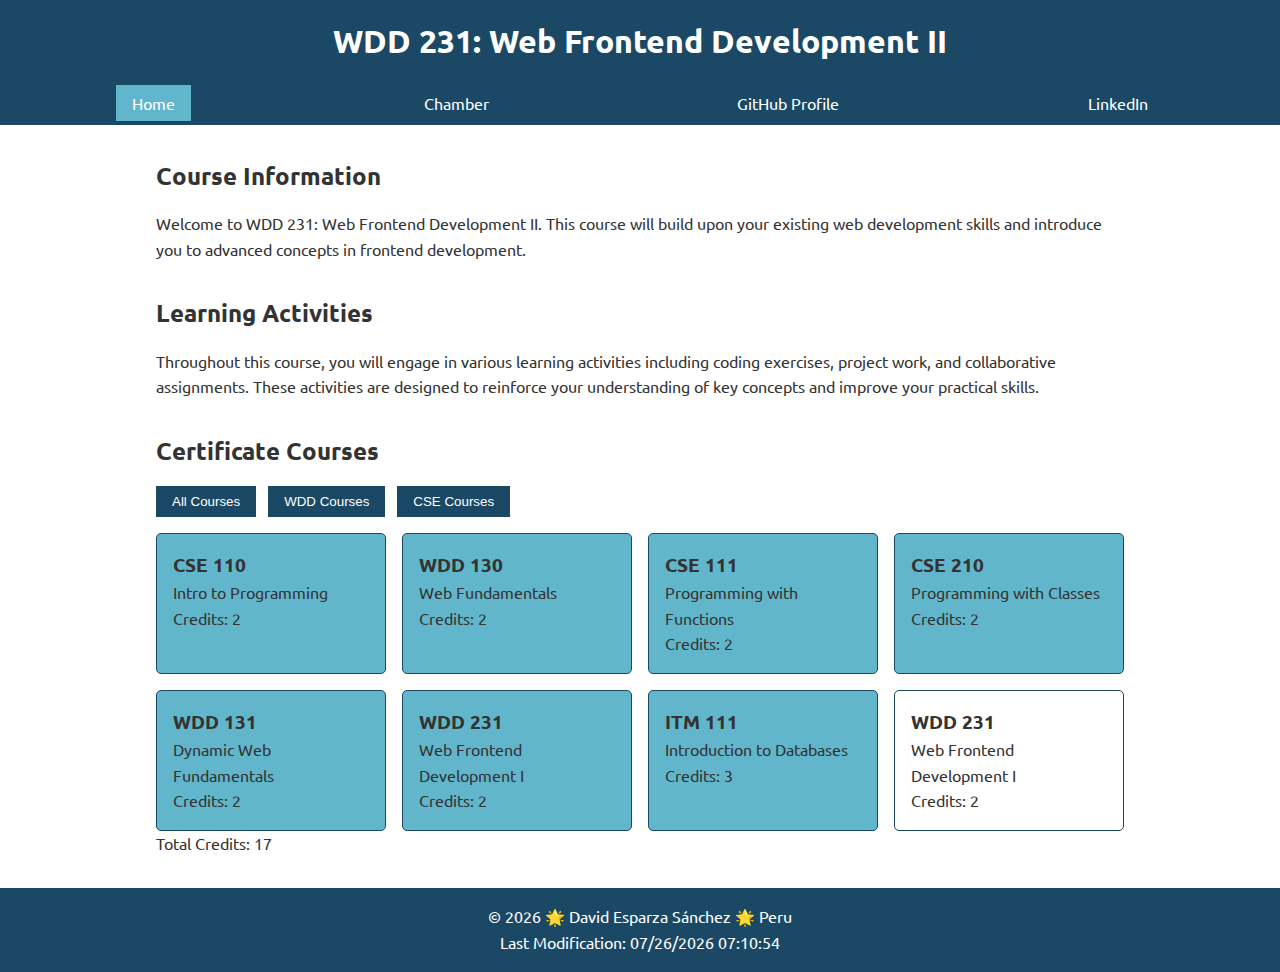
<file: index.html>
<!DOCTYPE html>
<html lang="en">
<head>
    <meta charset="UTF-8">
    <meta name="viewport" content="width=device-width, initial-scale=1.0">
    <title>WDD 231: Web Frontend Development II</title>
    <meta name="author" content="David Esparza">
    <meta name="description" content="Course home page for WDD 231: Web Frontend Development II">
    <link rel="icon" href="../images/favicon.ico" type="image/x-icon">
    <link rel="preconnect" href="https://fonts.googleapis.com" />
    <link rel="preconnect" href="https://fonts.gstatic.com" crossorigin />
    <link
        href="https://fonts.googleapis.com/css2?family=Ubuntu:wght@400;700&display=swap"
        rel="stylesheet"
    />
    <link rel="stylesheet" href="css/styles.css">
    <script src="js/index.js" defer></script>
</head>
<body>
    <header>
        <h1>WDD 231: Web Frontend Development II</h1>
    </header>
    <nav>
        <button id="hamburger" aria-label="Toggle menu">☰</button>
        <ul id="nav-menu">
            <li><a href="./index.html" class="active">Home</a></li>
            <li><a href="./chamber/directory.html">Chamber</a></li>
            <li><a href="https://github.com/desparzas" target="_blank">GitHub Profile</a></li>
            <li><a href="https://www.linkedin.com/in/desparzas" target="_blank">LinkedIn</a></li>
        </ul>
    </nav>
    <main>
        <section>
            <h2>Course Information</h2>
            <p>Welcome to WDD 231: Web Frontend Development II. This course will build upon your existing web development skills and introduce you to advanced concepts in frontend development.</p>
        </section>
        <section>
            <h2>Learning Activities</h2>
            <p>Throughout this course, you will engage in various learning activities including coding exercises, project work, and collaborative assignments. These activities are designed to reinforce your understanding of key concepts and improve your practical skills.</p>
        </section>
        <section id="certificate-courses">
            <h2>Certificate Courses</h2>
            <div id="filter-buttons">
                <button data-filter="all">All Courses</button>
                <button data-filter="WDD">WDD Courses</button>
                <button data-filter="CSE">CSE Courses</button>
            </div>
            <div id="course-grid"></div>
            <p id="total-credits"></p>
        </section>
    </main>
    <footer>
        <p>&copy; <span id="currentyear"></span> 🌟 David Esparza Sánchez 🌟 Peru</p>
        <p id="lastModified"></p>
    </footer>
</body>
</html>
</file>
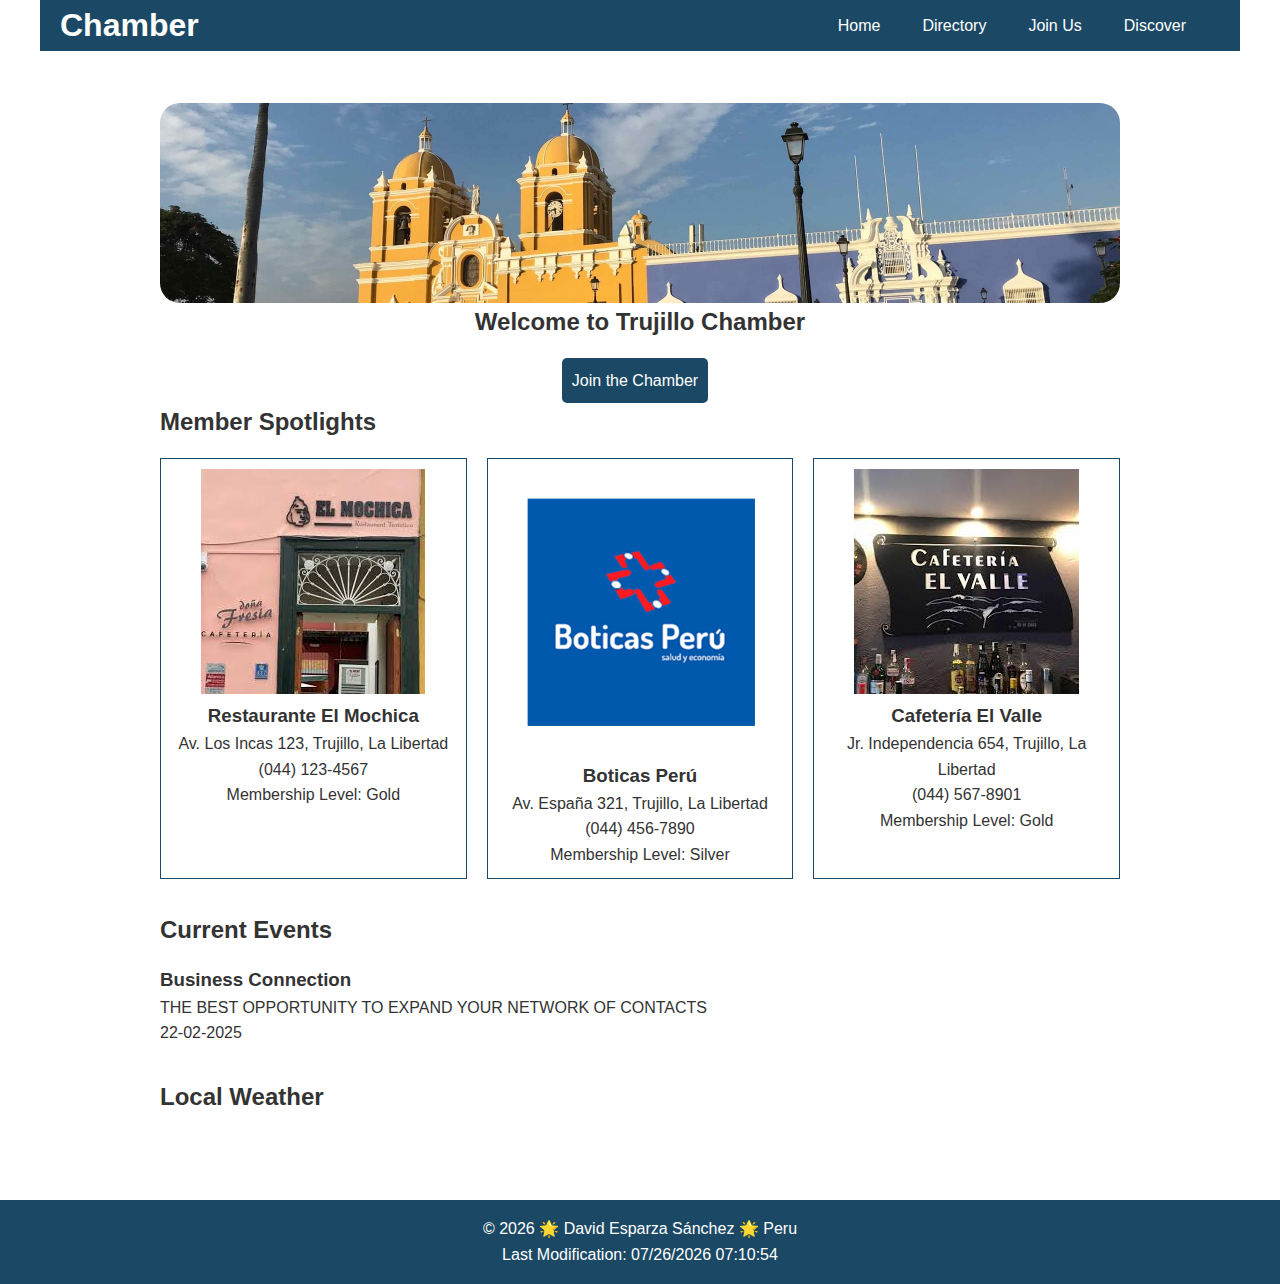
<file: chamber/index.html>
<!DOCTYPE html>
<html lang="en">
<head>
    <meta charset="UTF-8">
    <meta name="viewport" content="width=device-width, initial-scale=1.0">
    <title>Trujillo Chamber - Home</title>
    <meta name="description" content="Welcome to Trujillo Chamber - Promoting local business and community growth">
    <meta name="author" content="David Esparza">
    <link rel="icon" href="../images/favicon.ico" type="image/x-icon">
    <link rel="preconnect" href="https://fonts.googleapis.com">
    <link rel="preconnect" href="https://fonts.gstatic.com" crossorigin>
    <link
        href="https://fonts.googleapis.com/css2?family=Ubuntu:wght@400;700&display=swap"
        rel="stylesheet"
    >
    <link rel="stylesheet" href="../css/styles.css">
    <link rel="stylesheet" href="css/styles.css">
    <script src="../js/date.js" defer></script>
    <script src="./js/weather.js" defer></script>
    <script src="./js/nav.js" defer></script>


</head>
<body>
    <header>
        <div class="logo"><h1>Chamber</h1></div>
        <nav>
            <button id="hamburger" aria-label="Toggle menu">☰</button>
            <ul id="nav-menu">
                <li><a href="./index.html">Home</a></li>
                <li><a href="./directory.html">Directory</a></li>
                <li><a href="join.html">Join Us</a></li>
                <li><a href="discover.html">Discover</a></li>
            </ul>
        </nav>
    </header>

    <main>
        
        <section id="hero">
            <img src="images/hero-image.jpg" alt="Your City Skyline" class="hero-image">
            <h2>Welcome to Trujillo Chamber</h2>
            <a href="join.html" class="cta-button">Join the Chamber</a>
        </section>

        <section id="spotlights">
            <h2>Member Spotlights</h2>
            <div id="spotlight-container"></div>
        </section>

        <section id="events">
            <h2>Current Events</h2>
            <div id="event-container">
                <div class="event">
                    <h3>Business Connection</h3>
                    <p>THE BEST OPPORTUNITY TO EXPAND YOUR NETWORK OF CONTACTS</p>
                    <p>22-02-2025</p>
                </div>
            </div>
        </section>

        <section id="weather">
            <h2>Local Weather</h2>
            <div id="weather-info"></div>
            <div id="weather-forecast"></div>
        </section>
    </main>

    <footer>
        <p>&copy; <span id="currentyear"></span> 🌟 David Esparza Sánchez 🌟 Peru</p>
        <p id="lastModified"></p>
    </footer>


</body>
</html>
</file>
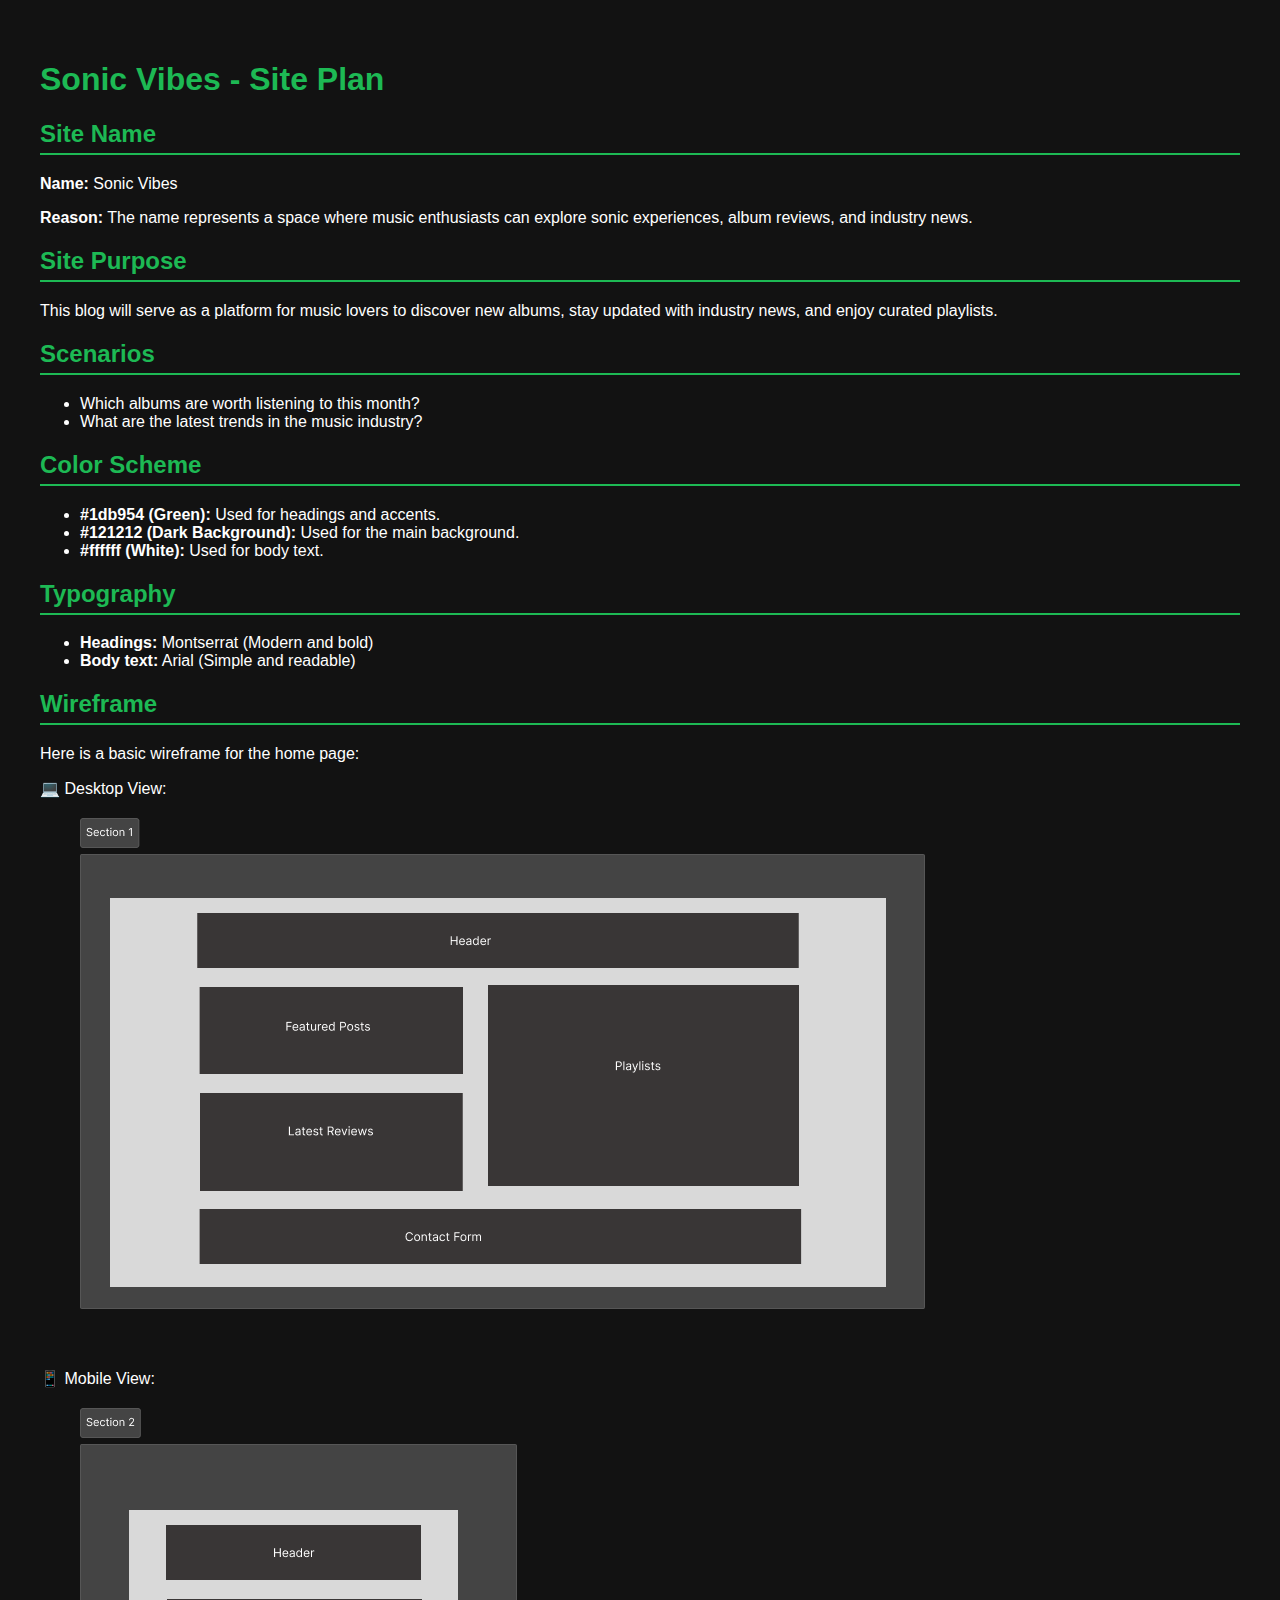
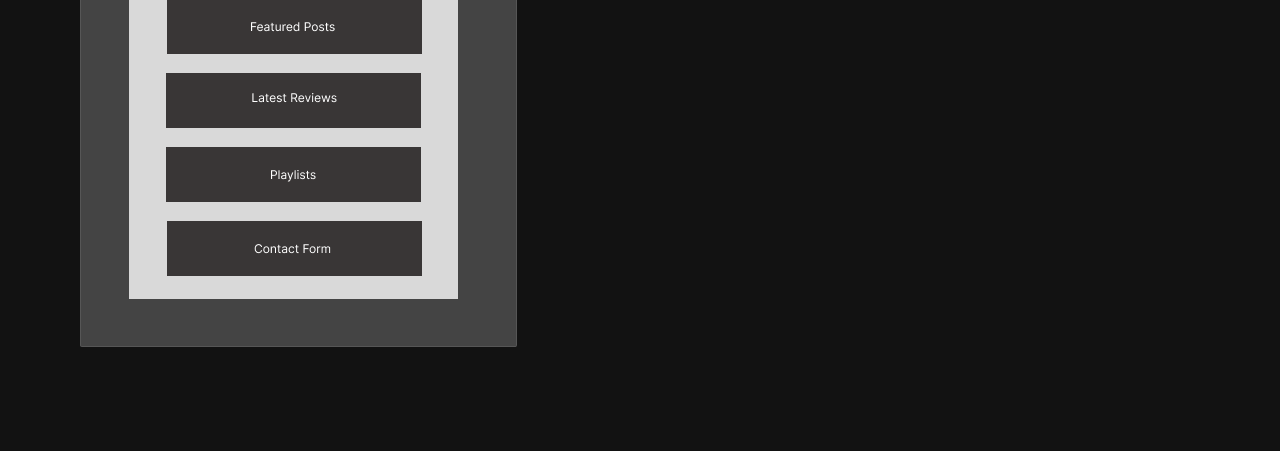
<file: project/index.html>
<!DOCTYPE html>
<html lang="en">
<head>
    <meta charset="UTF-8">
    <meta name="viewport" content="width=device-width, initial-scale=1.0">
    <title>Sonic Vibes - Site Plan</title>
    <style>
        body {
            font-family: 'Arial', sans-serif;
            background-color: #121212;
            color: #ffffff;
            margin: 20px;
            padding: 20px;
        }
        h1, h2 {
            color: #1db954; /* Spotify Green */
        }
        h2 {
            border-bottom: 2px solid #1db954;
            padding-bottom: 5px;
        }
        .section {
            margin-bottom: 20px;
        }
    </style>
</head>
<body>

    <h1>Sonic Vibes - Site Plan</h1>

    <div class="section">
        <h2>Site Name</h2>
        <p><strong>Name:</strong> Sonic Vibes</p>
        <p><strong>Reason:</strong> The name represents a space where music enthusiasts can explore sonic experiences, album reviews, and industry news.</p>
    </div>

    <div class="section">
        <h2>Site Purpose</h2>
        <p>This blog will serve as a platform for music lovers to discover new albums, stay updated with industry news, and enjoy curated playlists.</p>
    </div>

    <div class="section">
        <h2>Scenarios</h2>
        <ul>
            <li>Which albums are worth listening to this month?</li>
            <li>What are the latest trends in the music industry?</li>
        </ul>
    </div>

    <div class="section">
        <h2>Color Scheme</h2>
        <ul>
            <li><strong>#1db954 (Green):</strong> Used for headings and accents.</li>
            <li><strong>#121212 (Dark Background):</strong> Used for the main background.</li>
            <li><strong>#ffffff (White):</strong> Used for body text.</li>
        </ul>
    </div>

    <div class="section">
        <h2>Typography</h2>
        <ul>
            <li><strong>Headings:</strong> Montserrat (Modern and bold)</li>
            <li><strong>Body text:</strong> Arial (Simple and readable)</li>
        </ul>
    </div>

    <div class="section">
        <h2>Wireframe</h2>
        <p>Here is a basic wireframe for the home page:</p>
        <p>💻 Desktop View:</p>
        <img src="img/section_1.png" alt="">
        <p>📱 Mobile View:</p>
        <img src="img/section_2.png" alt="">
    </div>

</body>
</html>
</file>
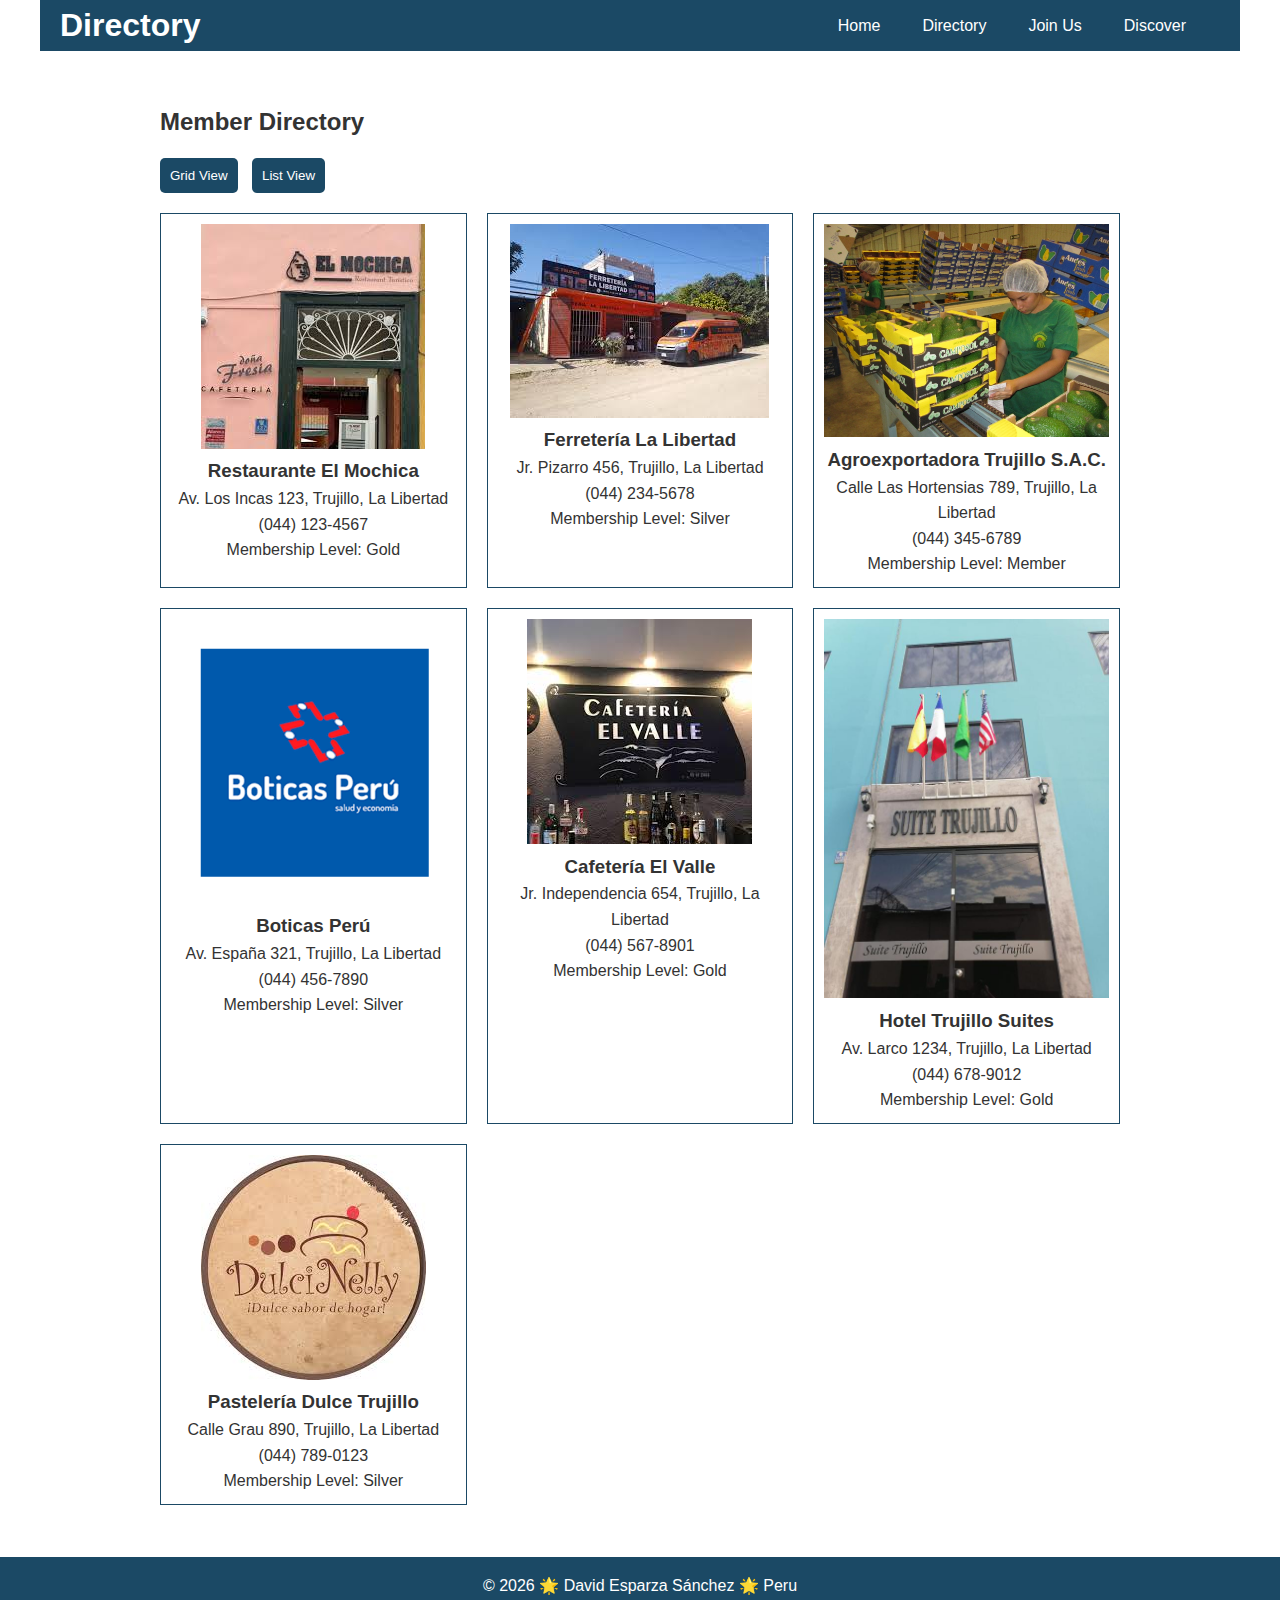
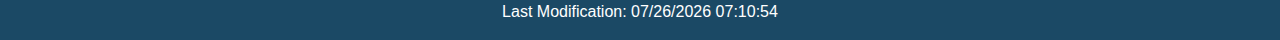
<file: chamber/directory.html>
<!DOCTYPE html>
<html lang="en">
<head>
    <meta charset="UTF-8">
    <meta name="viewport" content="width=device-width, initial-scale=1.0">
    <title>Chamber Directory - David Esparza</title>
    <meta name="author" content="David Esparza">
    <meta name="description" content="Course home page for WDD 231: Web Frontend Development II">
    <meta property="og:title" content="Chamber Directory - David Esparza">
    <meta property="og:type" content="website">
    <link rel="preconnect" href="https://fonts.googleapis.com" />
    <link rel="preconnect" href="https://fonts.gstatic.com" crossorigin />
    <link
        href="https://fonts.googleapis.com/css2?family=Ubuntu:wght@400;700&display=swap"
        rel="stylesheet"
    />
    <link rel="stylesheet" href="../css/styles.css">
    <link rel="icon" href="../images/favicon.ico" type="image/x-icon">
    <link rel="stylesheet" href="css/styles.css">
    <script src="../js/date.js" defer></script>
    <script src="./js/hamburguer.js" defer></script>
    
</head>
<body>
    <header>
        <div class="logo"><h1>Directory</h1></div>
        <nav>
            <button id="hamburger" aria-label="Toggle menu">☰</button>
            <ul id="nav-menu">
                <li><a href="./index.html">Home</a></li>
                <li><a href="./directory.html">Directory</a></li>
                <li><a href="join.html">Join Us</a></li>
                <li><a href="discover.html">Discover</a></li>
            </ul>
        </nav>
    </header>

    <main>
        <h2>Member Directory</h2>
        <div id="view-toggle">
            <button id="grid-view">Grid View</button>
            <button id="list-view">List View</button>
        </div>
        <div id="directory-container"></div>
    </main>

    <footer>
        <p>&copy; <span id="currentyear"></span> 🌟 David Esparza Sánchez 🌟 Peru</p>
        <p id="lastModified"></p>
    </footer>
    <script src="js/index.js" defer></script>
</body>
</html>
</file>
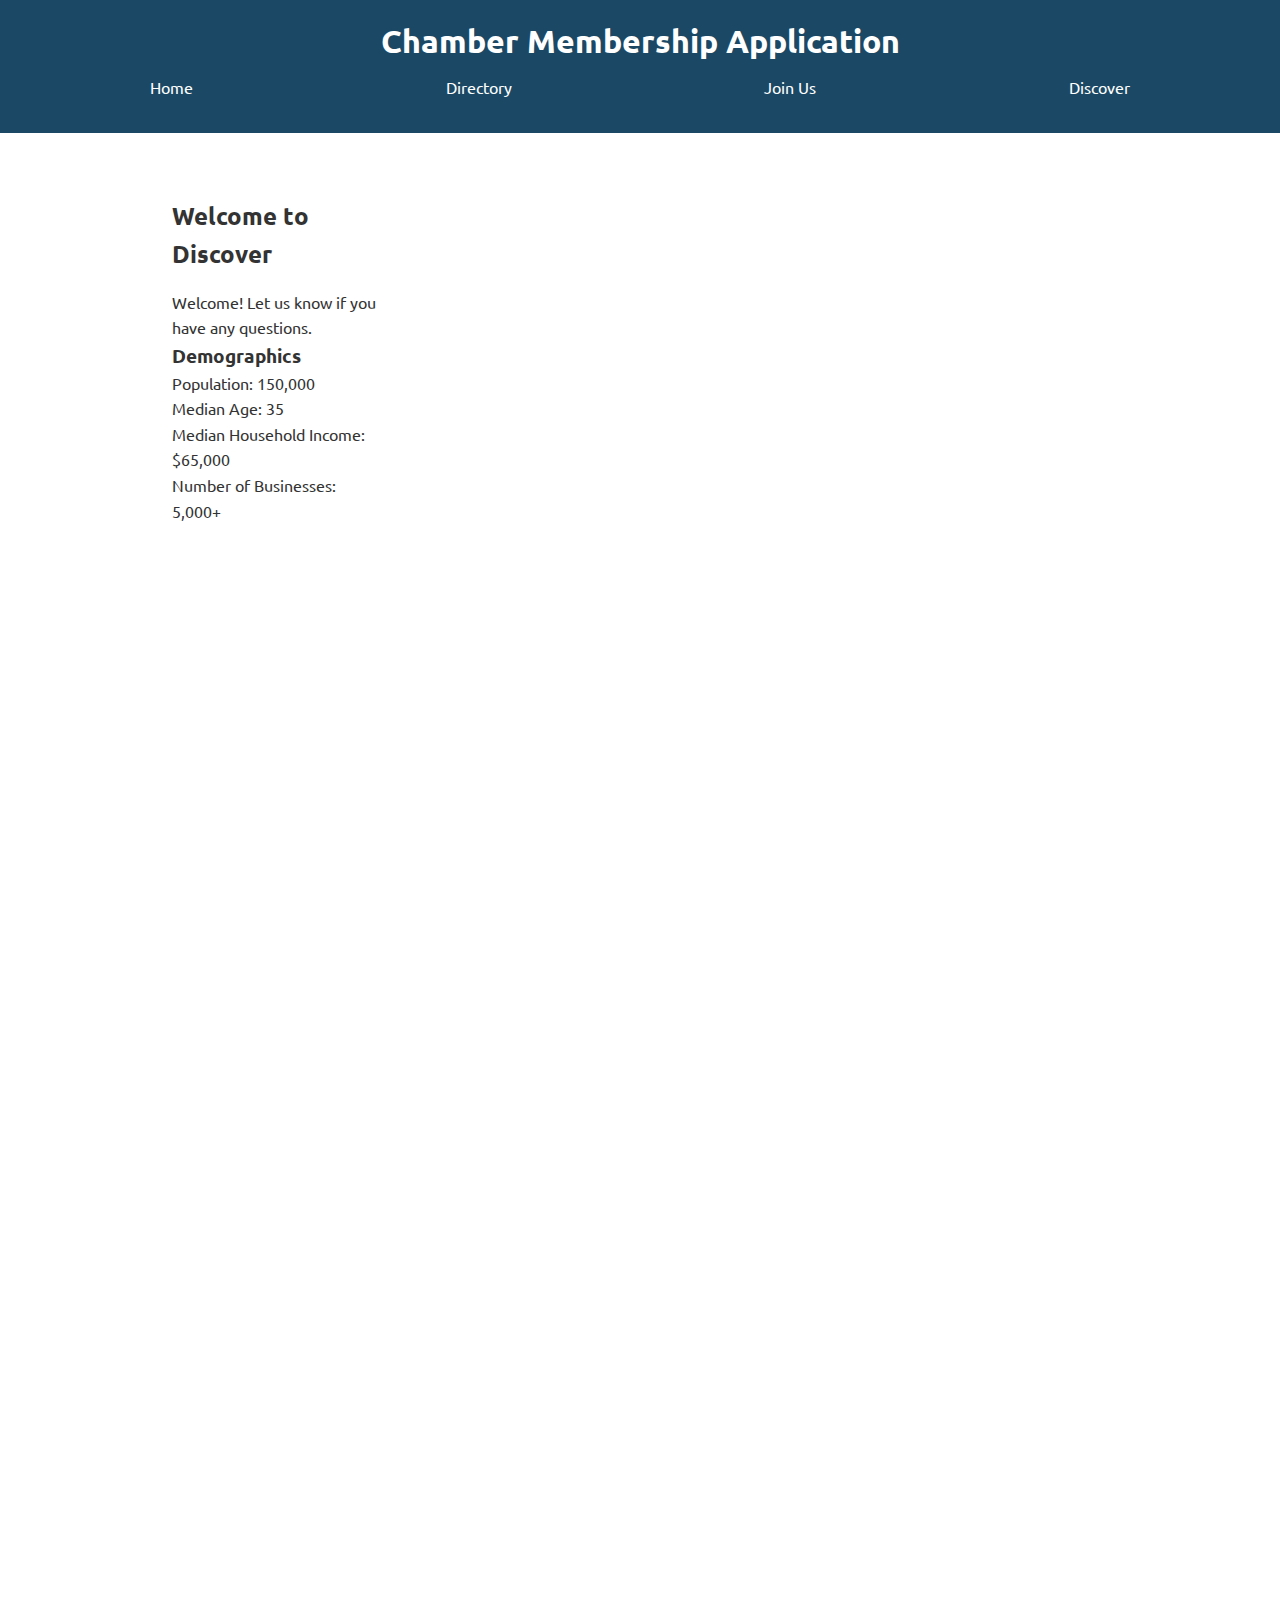
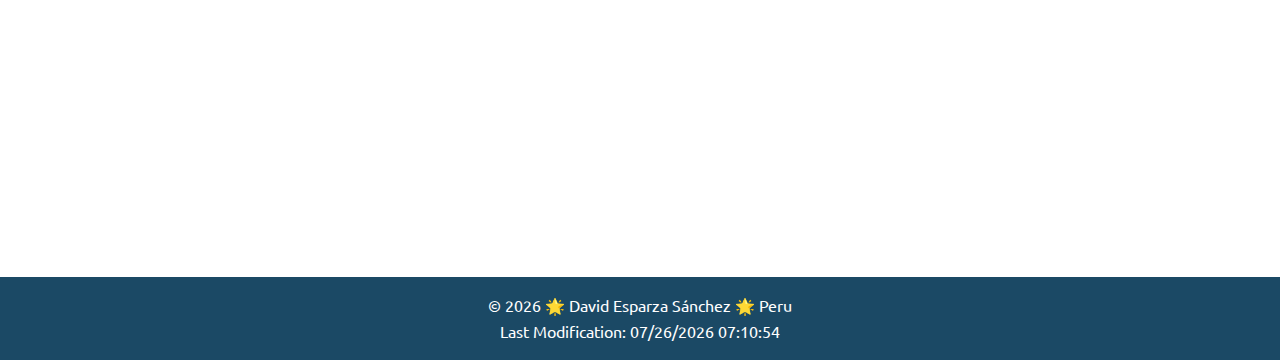
<file: chamber/discover.html>
<!DOCTYPE html>
<html lang="en">
<head>
    <meta charset="UTF-8">
    <meta name="viewport" content="width=device-width, initial-scale=1.0">
    <title>Discover - Chamber of Commerce</title>
    <meta name="description" content="Discover the attractions and demographics of our local area. Find out what makes our community special.">
    <meta name="author" content="David Esparza">
    <link rel="icon" href="../images/favicon.ico" type="image/x-icon">
    <link rel="preconnect" href="https://fonts.googleapis.com">
    <link rel="preconnect" href="https://fonts.gstatic.com" crossorigin>
    <link
        href="https://fonts.googleapis.com/css2?family=Ubuntu:wght@400;700&display=swap"
        rel="stylesheet"
    >
    <link rel="stylesheet" href="../css/styles.css">
    <link rel="stylesheet" href="css/join.css">
    <link rel="stylesheet" href="css/base.css">
    <link rel="stylesheet" href="css/medium.css">
    <link rel="stylesheet" href="css/large.css">

    <script src="../js/date.js" defer></script>
    <script src="./js/join.js" defer></script>
    <script src="./js/hamburguer.js" defer></script>
    <script src="./js/discover.js" defer></script>
</head>
<body>
    <header>
        <div class="logo"><h1>Chamber Membership Application</h1></div>
        <nav>
            <button id="hamburger" aria-label="Toggle menu">☰</button>
            <ul id="nav-menu">
                <li><a href="./index.html">Home</a></li>
                <li><a href="./directory.html">Directory</a></li>
                <li><a href="join.html">Join Us</a></li>
                <li><a href="discover.html">Discover</a></li>
            </ul>
        </nav>
    </header>

    <main class="discover-grid">
        <section class="sidebar">
            <h2>Welcome to Discover</h2>
            <p id="visit-message"></p>
            <h3>Demographics</h3>
            <ul>
                <li>Population: 150,000</li>
                <li>Median Age: 35</li>
                <li>Median Household Income: $65,000</li>
                <li>Number of Businesses: 5,000+</li>
            </ul>
        </section>

        <div class="card-container">
            <article class="card">
            <h2>Trujillo Main Square</h2>
            <figure>
                <img src="images/trujillo/main-square.webp" alt="Beautiful City Park" width="300" height="200" loading="lazy">
            </figure>
            <address>📍 Centro Historico, Trujillo 13001, Peru</address>
            <p>Trujillo's Main Square is the heart of the city, surrounded by beautiful colonial mansions and the Trujillo Cathedral. It is an ideal place to stroll around and learn about the local history.</p>
            <button>Learn More</button>
            </article>

            <article class="card">
            <h2>Chan Chan</h2>
            <figure>
                <img src="images/trujillo/chan-chan.webp" alt="Chan Chan ancient ruins" width="300" height="200" loading="lazy">
            </figure>
            <address>📍 Chan Chan Avenue, Trujillo 13008, Peru</address>
            <p>A UNESCO World Heritage Site, Chan Chan is an impressive adobe city built by the Chimu civilization. Its murals and architecture make it an archaeological jewel.</p>
            <button>Learn More</button>
            </article>

            <article class="card">
            <h2>Sun and Moong Pyramids</h2>
            <figure>
                <img src="images/trujillo/pyramids.webp" alt="Adobe pyramids with ancient murals" width="300" height="200" loading="lazy">
            </figure>
            <address>📍 Moche Valley, Trujillo, Peru</address>
            <p>These ancient pre-Inca pyramids were the religious and political center of the Moche culture. Their colorful murals and reliefs offer a glimpse into the past.</p>
            <button>Learn More</button>
            </article>

            <article class="card">
            <h2>Huanchaco Beach Resort</h2>
            <figure>
                <img src="images/trujillo/huanchaco.webp" alt="Caballitos de totora on the beach" width="300" height="200" loading="lazy">
            </figure>
            <address>📍 Huanchaco, Trujillo, Peru</address>
            <p>Famous for its "caballitos de totora", Huanchaco is an ideal destination for surfers and sea lovers. Its gastronomy based on fish and seafood is not to be missed.</p>
            <button>Learn More</button>
            </article>

            <article class="card">
            <h2>Orbegoso Mansion</h2>
            <figure>
                <img src="images/trujillo/orbegoso-mansion.webp" alt="Colonial facade with balconies" width="300" height="200" loading="lazy">
            </figure>
            <address>📍 Jr. Orbegoso 553, Trujillo, Peru</address>
            <p>One of the most emblematic mansions of Trujillo, which belonged to José de la Riva Agüero. Its well-preserved colonial architecture shows the wealth of the city in the 18th century.</p>
            <button>Learn More</button>
            </article>

            <article class="card">
            <h2>Cassinelli Museum</h2>
            <figure>
                <img src="images/trujillo/cassinelli-museum.webp" alt="Room with Moche ceramics" width="300" height="200" loading="lazy">
            </figure>
            <address>📍 Av. Nicolás de Piérola 607, Trujillo 13007, Peru</address>
            <p>This museum houses a large collection of ceramics and pre-Columbian art from the Moche, Chimú and Virú cultures. A must-see for archeology lovers.</p>
            <button>Learn More</button>
            </article>

            <article class="card">
            <h2>El Cañoncillo Forest</h2>
            <figure>
                <img src="images/trujillo/canoncillo.webp" alt="Dunes and dry forest" width="300" height="200" loading="lazy">
            </figure>
            <address>📍 San Pedro de Lloc, Trujillo, Peru</address>
            <p>A unique ecosystem with lagoons, dunes and carob trees. It is perfect for hiking and bird watching.</p>
            <button>Learn More</button>
            </article>

            <article class="card">
            <h2>Trujillo Cathedral</h2>
            <figure>
                <img src="images/trujillo/cathedral.webp" alt="Yellow facade of the Cathedral" width="300" height="200" loading="lazy">
            </figure>
            <address>📍 Plaza de Armas, Trujillo, Peru</address>
            <p>Built in the 17th century, the Trujillo Cathedral stands out for its vibrant yellow color and beautiful interior decorated with religious art.</p>
            <button>Learn More</button>
            </article>
        </div>
    </main>



    <footer>
        <p>&copy; <span id="currentyear"></span> 🌟 David Esparza Sánchez 🌟 Peru</p>
        <p id="lastModified"></p>
    </footer>

    <script>
        // Set timestamp when form loads
        document.getElementById('timestamp').value = new Date().toISOString();

        // Modal functionality
        function showModal(modalId) {
            document.getElementById(modalId).style.display = "block";
        }

        // Close modals when clicking the X
        document.querySelectorAll('.close').forEach(closeBtn => {
            closeBtn.onclick = function() {
                this.parentElement.parentElement.style.display = "none";
            }
        });
    </script>
</body>
</html>
</file>
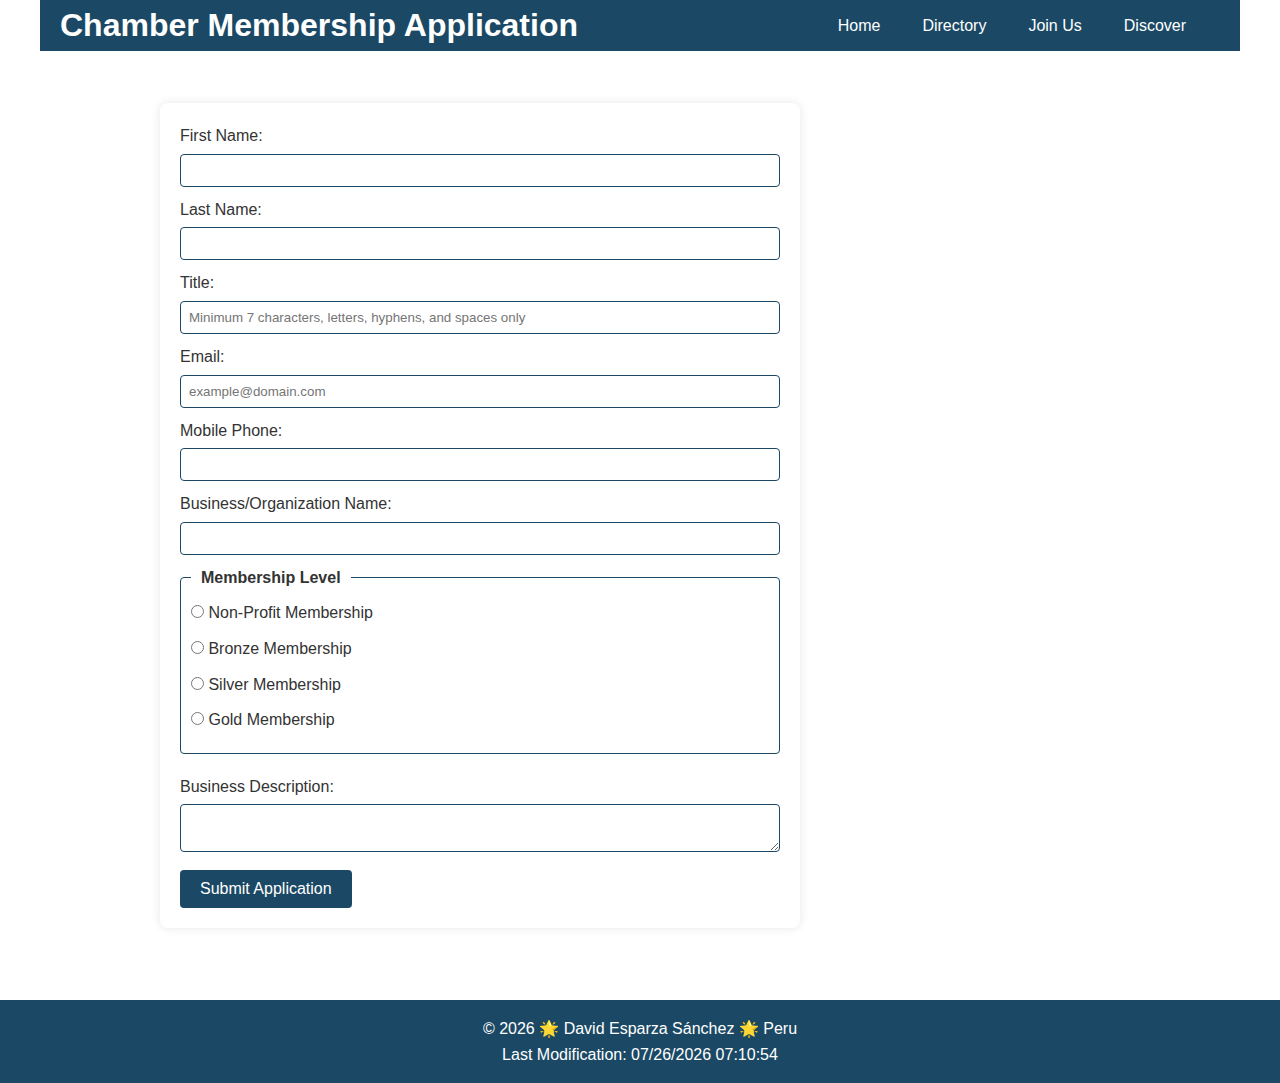
<file: chamber/join.html>
<!DOCTYPE html>
<html lang="en">
<head>
    <meta charset="UTF-8">
    <meta name="viewport" content="width=device-width, initial-scale=1.0">
    <title>Join Chamber Of Commerce</title>
    <meta name="description" content="Join Chamber Of Commerce">
    <meta name="author" content="David Esparza">
    <link rel="icon" href="../images/favicon.ico" type="image/x-icon">
    <link rel="preconnect" href="https://fonts.googleapis.com">
    <link rel="preconnect" href="https://fonts.gstatic.com" crossorigin>
    <link
        href="https://fonts.googleapis.com/css2?family=Ubuntu:wght@400;700&display=swap"
        rel="stylesheet"
    >
    <link rel="stylesheet" href="../css/styles.css">
    <link rel="stylesheet" href="css/styles.css">
    <link rel="stylesheet" href="css/join.css">

    <script src="../js/date.js" defer></script>
    <script src="./js/join.js" defer></script>
    <script src="./js/hamburguer.js" defer></script>




</head>
<body>
    <header>
        <div class="logo"><h1>Chamber Membership Application</h1></div>
        <nav>
            <button id="hamburger" aria-label="Toggle menu">☰</button>
            <ul id="nav-menu">
                <li><a href="./index.html">Home</a></li>
                <li><a href="./directory.html">Directory</a></li>
                <li><a href="join.html">Join Us</a></li>
                <li><a href="discover.html">Discover</a></li>
            </ul>
        </nav>
    </header>

    
    <main>
        
        <form method="get" action="thankyou.html">
            <label>
                First Name:
                <input type="text" name="firstname" required 
                       title="Please enter your first name" 
                       autocomplete="given-name">
            </label>

            <label>
                Last Name:
                <input type="text" name="lastname" required 
                       title="Please enter your last name" 
                       autocomplete="family-name">
            </label>

            <label>
                Title:
                <input type="text" name="title" 
                       title="Please enter your position title" 
                       autocomplete="organization-title"
                       pattern="[A-Za-z\s-]{7,}"
                       placeholder="Minimum 7 characters, letters, hyphens, and spaces only">
            </label>

            <label>
                Email:
                <input type="email" name="email" required 
                       title="Please enter your email" 
                       autocomplete="email"
                       placeholder="example@domain.com">
            </label>

            <label>
                Mobile Phone:
                <input type="tel" name="phone" required 
                       title="Please enter your mobile number" 
                       autocomplete="tel">
            </label>

            <label>
                Business/Organization Name:
                <input type="text" name="organization" required 
                       title="Please enter your business name" 
                       autocomplete="organization">
            </label>

            <fieldset>
                <legend>Membership Level</legend>
                <label>
                    <input type="radio" name="membership" value="np">
                    Non-Profit Membership
                </label>
                <label>
                    <input type="radio" name="membership" value="bronze">
                    Bronze Membership
                </label>
                <label>
                    <input type="radio" name="membership" value="silver">
                    Silver Membership
                </label>
                <label>
                    <input type="radio" name="membership" value="gold">
                    Gold Membership
                </label>
            </fieldset>

            <label>
                Business Description:
                <textarea name="description" title="Please describe your business"></textarea>
            </label>

            <input type="hidden" name="timestamp" id="timestamp">

            <input type="submit" value="Submit Application">
        </form>

        <section class="membership-cards">
            <div class="card np">
                <h2>Non-Profit</h2>
                <p>For non-profit organizations</p>
                <p>No fee</p>
                <button onclick="showModal('np-modal')">Learn More</button>
            </div>

            <div class="card bronze">
                <h2>Bronze</h2>
                <p>Basic membership level</p>
                <button onclick="showModal('bronze-modal')">Learn More</button>
            </div>

            <div class="card silver">
                <h2>Silver</h2>
                <p>Enhanced membership benefits</p>
                <button onclick="showModal('silver-modal')">Learn More</button>
            </div>

            <div class="card gold">
                <h2>Gold</h2>
                <p>Premium membership level</p>
                <button onclick="showModal('gold-modal')">Learn More</button>
            </div>
        </section>

        <!-- Modals -->
        <div id="np-modal" class="modal">
            <div class="modal-content">
            <span class="close">&times;</span>
            <h2>Non-Profit Membership Benefits</h2>
            <ul>
                <li>Basic directory listing</li>
                <li>Access to networking events</li>
                <li>Monthly newsletter subscription</li>
                <li>Community outreach opportunities</li>
            </ul>
            </div>
        </div>

        <div id="bronze-modal" class="modal">
            <div class="modal-content">
            <span class="close">&times;</span>
            <h2>Bronze Membership Benefits</h2>
            <ul>
                <li>Enhanced directory listing</li>
                <li>Social media promotion (quarterly)</li>
                <li>Access to business workshops</li>
                <li>Member-to-member discounts</li>
                <li>Annual fee: $300</li>
            </ul>
            </div>
        </div>

        <div id="silver-modal" class="modal">
            <div class="modal-content">
            <span class="close">&times;</span>
            <h2>Silver Membership Benefits</h2>
            <ul>
                <li>All Bronze benefits</li>
                <li>Featured business spotlight</li>
                <li>Monthly social media promotion</li>
                <li>Access to exclusive events</li>
                <li>Advertising discounts</li>
                <li>Annual fee: $600</li>
            </ul>
            </div>
        </div>

        <div id="gold-modal" class="modal">
            <div class="modal-content">
            <span class="close">&times;</span>
            <h2>Gold Membership Benefits</h2>
            <ul>
                <li>All Silver benefits</li>
                <li>Priority business spotlight</li>
                <li>Weekly social media promotion</li>
                <li>VIP event access</li>
                <li>Direct referral program</li>
                <li>Dedicated account manager</li>
                <li>Annual fee: $1200</li>
            </ul>
            </div>
        </div>
    </main>

    <footer>
        <p>&copy; <span id="currentyear"></span> 🌟 David Esparza Sánchez 🌟 Peru</p>
        <p id="lastModified"></p>
    </footer>

    <script>
        // Set timestamp when form loads
        document.getElementById('timestamp').value = new Date().toISOString();

        // Modal functionality
        function showModal(modalId) {
            document.getElementById(modalId).style.display = "block";
        }

        // Close modals when clicking the X
        document.querySelectorAll('.close').forEach(closeBtn => {
            closeBtn.onclick = function() {
                this.parentElement.parentElement.style.display = "none";
            }
        });
    </script>
</body>
</html>
</file>
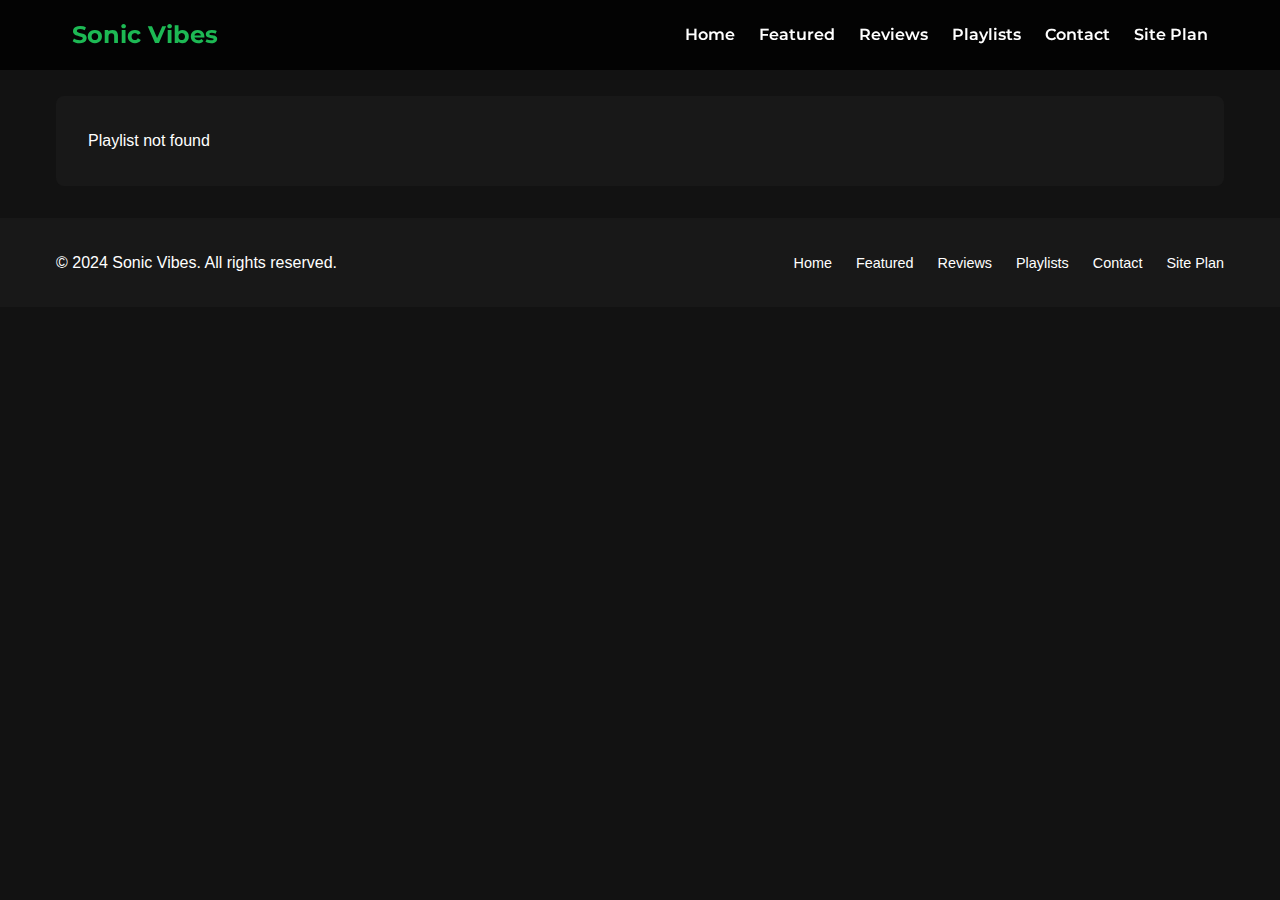
<file: project/playlist-detail.html>
<!DOCTYPE html>
<html lang="en">
<head>
    <meta charset="UTF-8">
    <meta name="viewport" content="width=device-width, initial-scale=1.0">
    <title>Playlist Detail - Sonic Vibes</title>
    <link rel="preconnect" href="https://fonts.googleapis.com">
    <link rel="preconnect" href="https://fonts.gstatic.com" crossorigin>
    <link href="https://fonts.googleapis.com/css2?family=Montserrat:wght@400;600;700&display=swap" rel="stylesheet">
    <link rel="stylesheet" href="css/styles.css">
</head>
<body>
    <header class="main-header">
        <nav class="navbar">
            <div class="logo">Sonic Vibes</div>
            <ul class="nav-menu">
                <li><a href="project.html">Home</a></li>
                <li><a href="project.html#featured">Featured</a></li>
                <li><a href="project.html#reviews">Reviews</a></li>
                <li><a href="project.html#playlists">Playlists</a></li>
                <li><a href="project.html#contact">Contact</a></li>
                <li><a href="index.html">Site Plan</a></li>
            </ul>
            <div class="hamburger">
                <span class="bar"></span>
                <span class="bar"></span>
                <span class="bar"></span>
            </div>
        </nav>
    </header>

    <main class="container">
        <article class="detail-content" id="playlist-detail">
            <!-- Playlist detail content will be inserted here by JavaScript -->
        </article>
    </main>

    <footer class="main-footer">
        <div class="footer-content">
            <p>&copy; 2024 Sonic Vibes. All rights reserved.</p>
            <ul class="footer-links">
                <li><a href="project.html">Home</a></li>
                <li><a href="project.html#featured">Featured</a></li>
                <li><a href="project.html#reviews">Reviews</a></li>
                <li><a href="project.html#playlists">Playlists</a></li>
                <li><a href="project.html#contact">Contact</a></li>
                <li><a href="index.html">Site Plan</a></li>
            </ul>
        </div>
    </footer>

    <script src="js/script.js"></script>
</body>
</html>
</file>
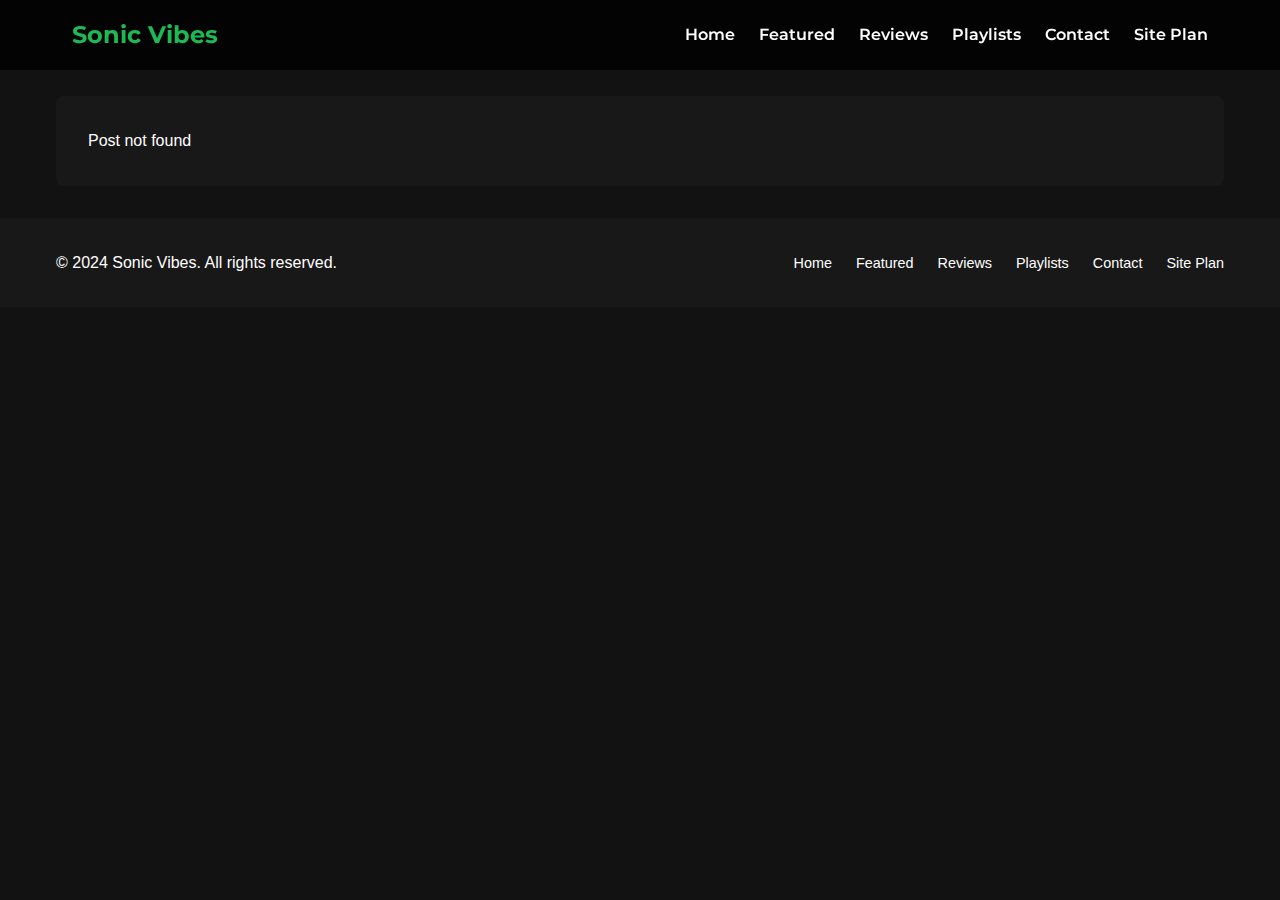
<file: project/post-detail.html>
<!DOCTYPE html>
<html lang="en">
<head>
    <meta charset="UTF-8">
    <meta name="viewport" content="width=device-width, initial-scale=1.0">
    <title>Post Detail - Sonic Vibes</title>
    <link rel="preconnect" href="https://fonts.googleapis.com">
    <link rel="preconnect" href="https://fonts.gstatic.com" crossorigin>
    <link href="https://fonts.googleapis.com/css2?family=Montserrat:wght@400;600;700&display=swap" rel="stylesheet">
    <link rel="stylesheet" href="css/styles.css">
</head>
<body>
    <header class="main-header">
        <nav class="navbar">
            <div class="logo">Sonic Vibes</div>
            <ul class="nav-menu">
                <li><a href="project.html">Home</a></li>
                <li><a href="project.html#featured">Featured</a></li>
                <li><a href="project.html#reviews">Reviews</a></li>
                <li><a href="project.html#playlists">Playlists</a></li>
                <li><a href="project.html#contact">Contact</a></li>
                <li><a href="index.html">Site Plan</a></li>
            </ul>
            <div class="hamburger">
                <span class="bar"></span>
                <span class="bar"></span>
                <span class="bar"></span>
            </div>
        </nav>
    </header>

    <main class="container">
        <article class="detail-content" id="post-detail">
            <!-- Post detail content will be inserted here by JavaScript -->
        </article>
    </main>

    <footer class="main-footer">
        <div class="footer-content">
            <p>&copy; 2024 Sonic Vibes. All rights reserved.</p>
            <ul class="footer-links">
                <li><a href="project.html">Home</a></li>
                <li><a href="project.html#featured">Featured</a></li>
                <li><a href="project.html#reviews">Reviews</a></li>
                <li><a href="project.html#playlists">Playlists</a></li>
                <li><a href="project.html#contact">Contact</a></li>
                <li><a href="index.html">Site Plan</a></li>
            </ul>
        </div>
    </footer>

    <script src="js/script.js"></script>
</body>
</html>
</file>
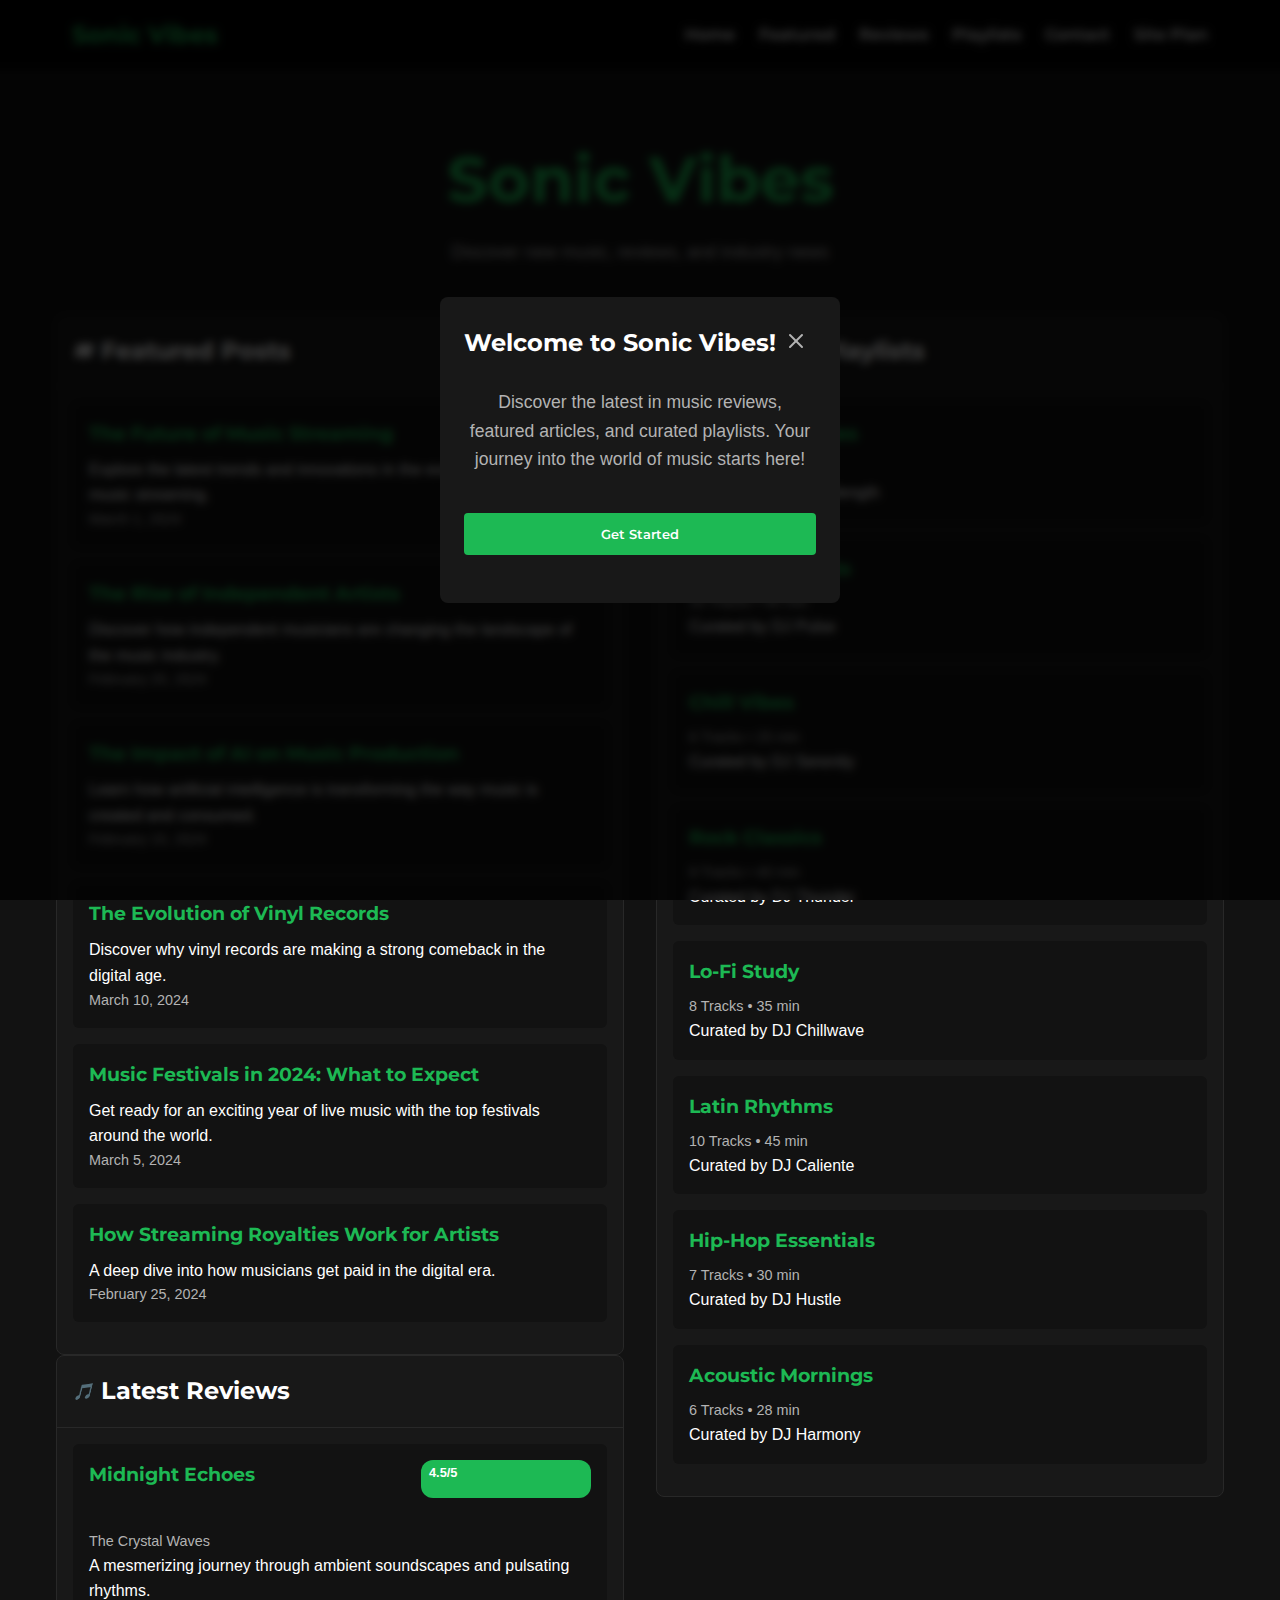
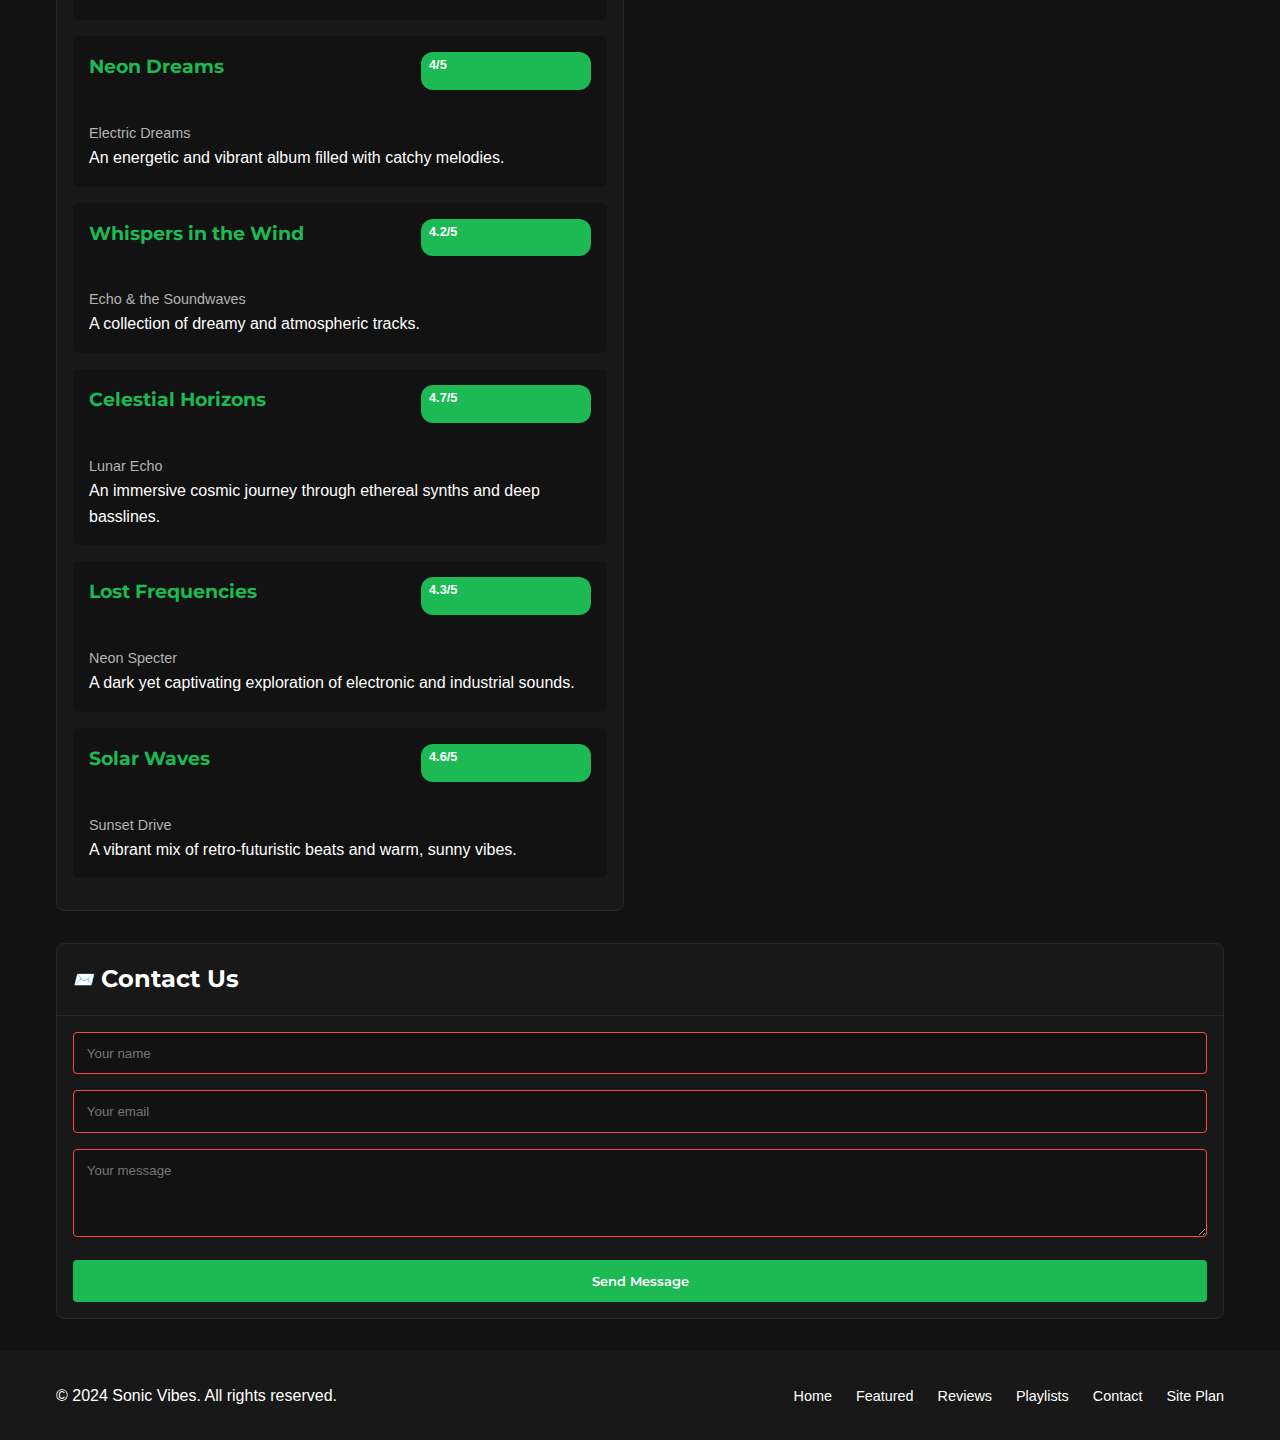
<file: project/project.html>
<!DOCTYPE html>
<html lang="en">
<head>
    <meta charset="UTF-8">
    <meta name="viewport" content="width=device-width, initial-scale=1.0">
    <title>Sonic Vibes - Music Blog</title>
    <link rel="preconnect" href="https://fonts.googleapis.com">
    <link rel="preconnect" href="https://fonts.gstatic.com" crossorigin>
    <link href="https://fonts.googleapis.com/css2?family=Montserrat:wght@400;600;700&display=swap" rel="stylesheet">
    <link rel="stylesheet" href="css/styles.css">
</head>
<body>
    <div class="modal-overlay welcome-modal active">
        <div class="modal">
            <div class="modal-header">
                <h3 class="modal-title">Welcome to Sonic Vibes!</h3>
                <button class="modal-close">
                    <svg xmlns="http://www.w3.org/2000/svg" width="24" height="24" viewBox="0 0 24 24" fill="none" stroke="currentColor" stroke-width="2" stroke-linecap="round" stroke-linejoin="round">
                        <line x1="18" y1="6" x2="6" y2="18"></line>
                        <line x1="6" y1="6" x2="18" y2="18"></line>
                    </svg>
                </button>
            </div>
            <div class="modal-content">
                <p class="welcome-message">Discover the latest in music reviews, featured articles, and curated playlists. Your journey into the world of music starts here!</p>
                <button class="submit-btn modal-close-button">Get Started</button>
            </div>
        </div>
    </div>

    <header class="main-header">
        <nav class="navbar">
            <div class="logo">Sonic Vibes</div>
            <ul class="nav-menu">
                <li><a href="project.html">Home</a></li>
                <li><a href="project.html#featured">Featured</a></li>
                <li><a href="project.html#reviews">Reviews</a></li>
                <li><a href="project.html#playlists">Playlists</a></li>
                <li><a href="project.html#contact">Contact</a></li>
                <li><a href="index.html">Site Plan</a></li>
            </ul>
            <div class="hamburger">
                <span class="bar"></span>
                <span class="bar"></span>
                <span class="bar"></span>
            </div>
        </nav>
    </header>

    <main class="container">
        <section id="home" class="hero">
            <h1>Sonic Vibes</h1>
            <p>Discover new music, reviews, and industry news</p>
        </section>

        <div class="grid-container">
            <section id="featured" class="content-section">
                <!-- Featured Posts -->
                <div class="card">
                    <div class="card-header">
                        <i class="icon">📰</i>
                        <h2>Featured Posts</h2>
                    </div>
                    <div class="card-content" id="featured-posts">
                        <!-- Posts will be added here via JavaScript -->
                    </div>
                </div>

                <!-- Latest Reviews -->
                <div id="reviews" class="card">
                    <div class="card-header">
                        <i class="icon">🎵</i>
                        <h2>Latest Reviews</h2>
                    </div>
                    <div class="card-content" id="latest-reviews">
                        <!-- Reviews will be added here via JavaScript -->
                    </div>
                </div>
            </section>

            <!-- Playlists Section -->
            <section id="playlists" class="playlist-section">
                <div class="card">
                    <div class="card-header">
                        <i class="icon">▶️</i>
                        <h2>Featured Playlists</h2>
                    </div>
                    <div class="card-content" id="playlists-content">
                        <!-- Playlists will be added here via JavaScript -->
                    </div>
                </div>
            </section>
        </div>

        <!-- Contact Form -->
        <section id="contact" class="contact-section">
            <div class="card">
                <div class="card-header">
                    <i class="icon">✉️</i>
                    <h2>Contact Us</h2>
                </div>
                <div class="card-content">
                    <form id="contact-form" class="contact-form">
                        <div class="form-group">
                            <input 
                                type="text" 
                                id="name" 
                                placeholder="Your name" 
                                required 
                                minlength="2"
                                maxlength="50"
                                pattern="[A-Za-z\s]+"
                                title="Please enter a valid name (letters and spaces only)"
                            >
                        </div>
                        <div class="form-group">
                            <input 
                                type="email" 
                                id="email" 
                                placeholder="Your email" 
                                required
                                maxlength="100"
                            >
                        </div>
                        <div class="form-group">
                            <textarea 
                                id="message" 
                                placeholder="Your message" 
                                rows="4" 
                                required
                                minlength="10"
                                maxlength="1000"
                            ></textarea>
                        </div>
                        <button type="submit" class="submit-btn">Send Message</button>
                    </form>        
                </div>
            </div>
        </section>
    </main>

    <footer class="main-footer">
        <div class="footer-content">
            <p>&copy; 2024 Sonic Vibes. All rights reserved.</p>
            <ul class="footer-links">
                <li><a href="project.html">Home</a></li>
                <li><a href="project.html#featured">Featured</a></li>
                <li><a href="project.html#reviews">Reviews</a></li>
                <li><a href="project.html#playlists">Playlists</a></li>
                <li><a href="project.html#contact">Contact</a></li>
                <li><a href="index.html">Site Plan</a></li>
            </ul>
        </div>
    </footer>

    <script src="js/script.js"></script>
</body>
</html>
</file>
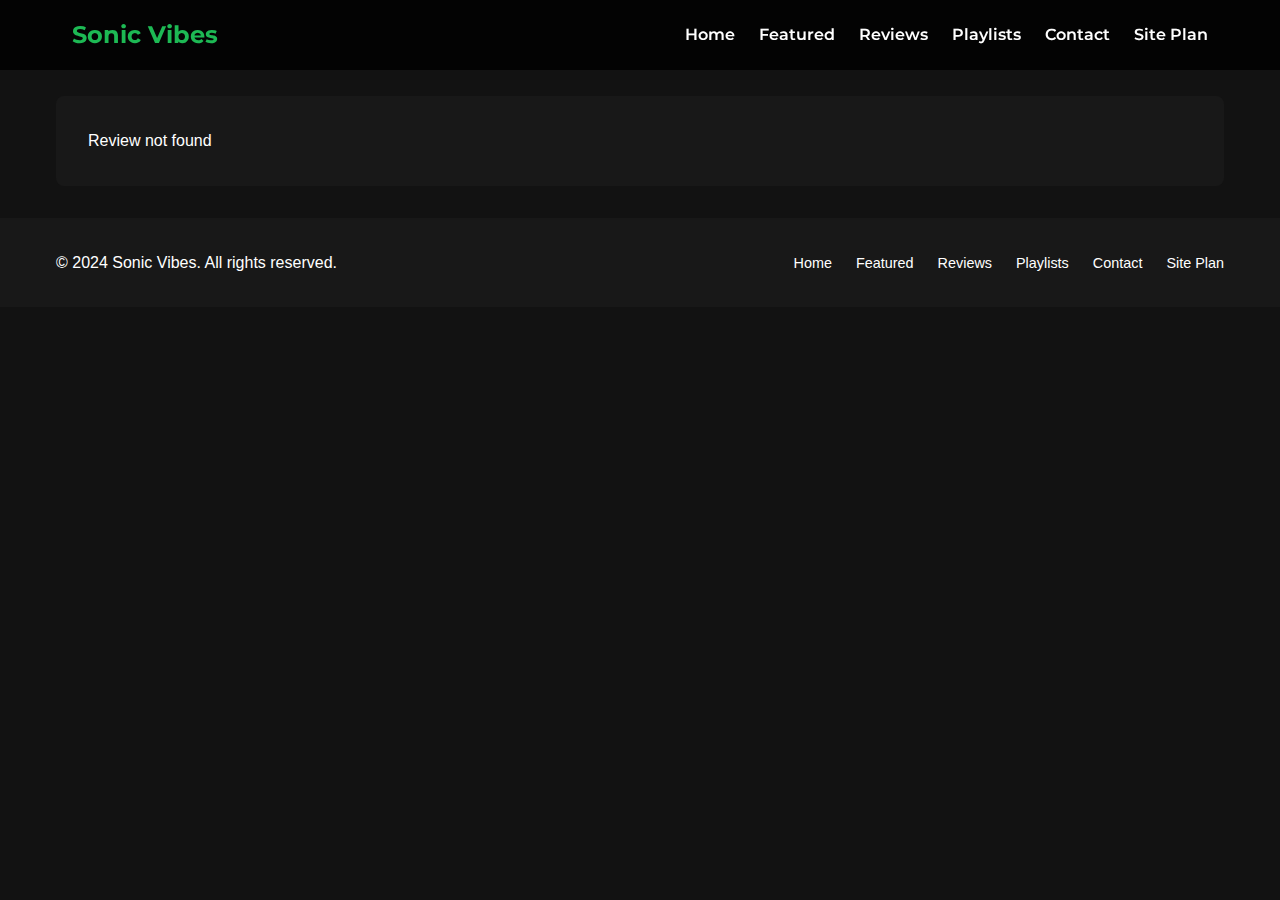
<file: project/review-detail.html>
<!DOCTYPE html>
<html lang="en">
<head>
    <meta charset="UTF-8">
    <meta name="viewport" content="width=device-width, initial-scale=1.0">
    <title>Review Detail - Sonic Vibes</title>
    <link rel="preconnect" href="https://fonts.googleapis.com">
    <link rel="preconnect" href="https://fonts.gstatic.com" crossorigin>
    <link href="https://fonts.googleapis.com/css2?family=Montserrat:wght@400;600;700&display=swap" rel="stylesheet">
    <link rel="stylesheet" href="css/styles.css">
</head>
<body>
    <header class="main-header">
        <nav class="navbar">
            <div class="logo">Sonic Vibes</div>
            <ul class="nav-menu">
                <li><a href="project.html">Home</a></li>
                <li><a href="project.html#featured">Featured</a></li>
                <li><a href="project.html#reviews">Reviews</a></li>
                <li><a href="project.html#playlists">Playlists</a></li>
                <li><a href="project.html#contact">Contact</a></li>
                <li><a href="index.html">Site Plan</a></li>
            </ul>
            <div class="hamburger">
                <span class="bar"></span>
                <span class="bar"></span>
                <span class="bar"></span>
            </div>
        </nav>
    </header>

    <main class="container">
        <article class="detail-content" id="review-detail">
            <!-- Review detail content will be inserted here by JavaScript -->
        </article>
    </main>

    <footer class="main-footer">
        <div class="footer-content">
            <p>&copy; 2024 Sonic Vibes. All rights reserved.</p>
            <ul class="footer-links">
                <li><a href="project.html">Home</a></li>
                <li><a href="project.html#featured">Featured</a></li>
                <li><a href="project.html#reviews">Reviews</a></li>
                <li><a href="project.html#playlists">Playlists</a></li>
                <li><a href="project.html#contact">Contact</a></li>
                <li><a href="index.html">Site Plan</a></li>
            </ul>
        </div>
    </footer>

    <script src="js/script.js"></script>
</body>
</html>
</file>
<file: css/styles.css>
:root {
    --primary-color: #1b4965;
    --secondary-color: #62b6cb;
    --background-color: #f5f5f5;
    --text-color: #333;
    --header-bg: #1b4965;
    --card-bg: #fff;
}

* {
    box-sizing: border-box;
    margin: 0;
    padding: 0;
}

body {
    font-family: 'Ubuntu', sans-serif;
    line-height: 1.6;
    color: var(--text-color);
    margin: 0 auto;
}

header {
    background-color: var(--header-bg);
    color: var(--card-bg);
    text-align: center;
    padding: 1rem;
}

nav {
    background-color: var(--primary-color);
    padding: 0.5rem;
}

#hamburger {
    display: none;
    background: none;
    border: none;
    color: var(--card-bg);
    font-size: 1.5rem;
    cursor: pointer;
}

#nav-menu {
    list-style-type: none;
    display: flex;
    justify-content: space-around;
}

#nav-menu li a {
    color: var(--card-bg);
    text-decoration: none;
    padding: 0.5rem 1rem;
}

#nav-menu li a:hover, #nav-menu li a.active {
    background-color: var(--secondary-color);
}

main {
    margin: 2rem auto;
    padding: 0 1rem;
    max-width: 1000px;
}

section {
    margin-bottom: 2rem;
}

h2 {
    margin-bottom: 1rem;
}

#filter-buttons {
    margin-bottom: 1rem;
}

#filter-buttons button {
    margin-right: 0.5rem;
    padding: 0.5rem 1rem;
    background-color: var(--primary-color);
    color: var(--card-bg);
    border: none;
    cursor: pointer;
}

#course-grid {
    display: grid;
    grid-template-columns: repeat(auto-fill, minmax(200px, 1fr));
    gap: 1rem;
}

.course-card {
    border: 1px solid var(--primary-color);
    padding: 1rem;
    border-radius: 5px;
}

.course-card.completed {
    background-color: var(--secondary-color);
}

footer {
    background-color: var(--primary-color);
    color: var(--card-bg);
    text-align: center;
    padding: 1rem;
    margin-top: 2rem;
}

@media (max-width: 768px) {
    #hamburger {
        display: block;
    }

    #nav-menu {
        display: none;
        flex-direction: column;
    }

    #nav-menu.open {
        display: flex;
    }

    #nav-menu li {
        margin: 0.5rem 0;
    }
}
</file>
<file: chamber/css/styles.css>
:root {
  --primary-color: #1b4965;
  --secondary-color: #62b6cb;
  --background-color: #f5f5f5;
  --text-color: #333;
  --header-bg: #1b4965;
  --card-bg: #fff;
}

header,
footer {
  text-align: center;
  padding: 1rem;
}

nav ul {
  list-style-type: none;
  padding: 0;
}

nav ul li {
  display: inline;
  margin-right: 10px;
}

nav ul li a {
  text-decoration: none;
}

main {
  padding: 20px;
}

#view-toggle {
  margin-bottom: 20px;
}

#directory-container {
  display: grid;
  grid-template-columns: repeat(auto-fit, minmax(250px, 1fr));
  gap: 20px;
}

#directory-container.list-view {
  display: block;
}

.member-card {
  border: 1px solid var(--primary-color);
  padding: 10px;
  text-align: center;
}

.member-card img {
  max-width: 100%;
  height: auto;
}

#view-toggle button {
  padding: 10px;
  margin-right: 10px;
  cursor: pointer;
  color: var(--card-bg);
  background-color: var(--primary-color);
  border: none;
  border-radius: 5px;
}

.forecast {
  display: grid;
  grid-template-columns: repeat(auto-fit, minmax(250px, 1fr));
  gap: 20px;
  list-style: none;
}

.hero-image {
  width: 100%;
  height: auto;
  max-height: 200px;
  object-fit: cover;
  border-radius: 20px;
}

#hero{
  margin: auto;
  display: flex;
  flex-direction: column;
  justify-content: center;
  align-items: center;
}

.cta-button {
  padding: 10px;
  margin-right: 10px;
  cursor: pointer;
  color: var(--card-bg);
  background-color: var(--primary-color);
  border: none;
  border-radius: 5px;
  text-decoration: none;
}

.cta-button:hover {
  background-color: var(--secondary-color);
}

#spotlight-container{
  display: grid;
  grid-template-columns: repeat(auto-fit, minmax(250px, 1fr));
  gap: 20px;
}

#event-container{
  display: grid;
  grid-template-columns: repeat(auto-fit, minmax(250px, 1fr));
  gap: 20px;
}

@media (max-width: 600px) {
  #directory-container {
    grid-template-columns: 1fr;
  }
}

/* styles.css */
body {
  font-family: Arial, sans-serif;
}

header {
  background: var(--header-bg);
  color: var(--card-bg);
  padding: 10px 0;
  display: flex;
  justify-content: space-between;
  align-items: center;
  max-width: 1200px;
  margin: 0 auto;
  padding: 0 20px;
  position: sticky;
  top: 0;
  z-index: 1000;
}

nav{
  display: flex;
  justify-content: space-between;
  align-items: center;
}

.nav-menu {
  list-style: none;
  display: flex;
}

.nav-menu li {
  margin-left: 20px;
}

.nav-menu a {
  color: var(--card-bg);
  text-decoration: none;
  font-size: 18px;
}

.burger {
  display: none;
  cursor: pointer;
}

.logo{
  display: block;
}

.burger div {
  width: 25px;
  height: 3px;
  background: var(--card-bg);
  margin: 5px;
  transition: all 0.3s ease;
}

/* Responsive */
@media screen and (max-width: 768px) {
  .nav-menu {
      display: none;
      flex-direction: column;
      width: 100%;
      position: absolute;
      top: 60px;
      left: 0;
      background: var(--header-bg);
  }

  .nav-menu li {
      text-align: center;
      margin: 10px 0;
  }

  .burger {
      display: block;
  }

  .logo {
    display: none;
  }
  


}

/* Wayfinding */
.nav-menu a.active {
  border-bottom: 2px solid var(--secondary-color);
}
</file>
<file: chamber/css/join.css>
:root {
    --primary-color: #1b4965;
    --secondary-color: #62b6cb;
    --background-color: #f5f5f5;
    --text-color: #333;
    --header-bg: #1b4965;
    --card-bg: #fff;
  }
  /* Form styles */
  form {
    background-color: var(--card-bg);
    padding: 20px;
    border-radius: 8px;
    box-shadow: 0 0 10px rgba(0, 0, 0, 0.1);
    margin-bottom: 20px;
  }
  
  label {
    display: block;
    margin-bottom: 10px;
  }
  
  input[type="text"],
  input[type="email"],
  input[type="tel"],
  textarea {
    width: 100%;
    padding: 8px;
    margin-top: 5px;
    border: 1px solid var(--primary-color);
    border-radius: 4px;
  }
  
  fieldset {
    border: 1px solid var(--primary-color);
    border-radius: 4px;
    padding: 10px;
    margin-bottom: 20px;
  }
  
  legend {
    padding: 0 10px;
    font-weight: bold;
  }
  
  input[type="submit"] {
    background-color: var(--primary-color);
    color: var(--card-bg);
    padding: 10px 20px;
    border: none;
    border-radius: 4px;
    cursor: pointer;
    font-size: 16px;
    transition: background-color 0.3s;
  }
  
  input[type="submit"]:hover {
    background-color: var(--secondary-color);
  }
  
  /* Membership cards styles */
  .membership-cards {
    display: flex;
    flex-wrap: wrap;
    justify-content: space-around;
    gap: 20px;
  }
  
  .card {
    background-color: var(--card-bg);
    border-radius: 8px;
    box-shadow: 0 2px 10px rgba(0, 0, 0, 0.1);
    padding: 20px;
    width: calc(50% - 20px);
    text-align: center;
    transition: transform 0.3s, box-shadow 0.3s;
    opacity: 0;
    animation: fadeIn 0.5s ease-out forwards;
  }
  
  @keyframes fadeIn {
    from {
      opacity: 0;
      transform: translateY(20px);
    }
    to {
      opacity: 1;
      transform: translateY(0);
    }
  }
  
  .card:nth-child(1) {
    animation-delay: 0.1s;
  }
  .card:nth-child(2) {
    animation-delay: 0.2s;
  }
  .card:nth-child(3) {
    animation-delay: 0.3s;
  }
  .card:nth-child(4) {
    animation-delay: 0.4s;
  }
  
  .card:hover {
    transform: translateY(-5px);
    box-shadow: 0 4px 15px rgba(0, 0, 0, 0.2);
  }
  
  .card h2 {
    color: #2c3e50;
    margin-top: 0;
  }
  
  .card button {
    background-color: var(--primary-color);
    color: white;
    border: none;
    padding: 10px 15px;
    border-radius: 4px;
    cursor: pointer;
    transition: background-color 0.3s;
  }
  
  .card button:hover {
    background-color: var(--secondary-color);
  }
  
  /* Modal styles */
  .modal {
    display: none;
    position: fixed;
    z-index: 1;
    left: 0;
    top: 0;
    width: 100%;
    height: 100%;
    overflow: auto;
    background-color: rgba(0, 0, 0, 0.4);
  }
  
  .modal-content {
    background-color: var(--card-bg);
    margin: 15% auto;
    padding: 20px;
    border: 1px solid var(--primary-color);
    width: 80%;
    max-width: 500px;
    border-radius: 8px;
  }

  .modal-content ul {
    list-style: none;
    padding: 0;
  }
  
  .close {
    color: var(--primary-color);
    float: right;
    font-size: 28px;
    font-weight: bold;
    cursor: pointer;
  }
  
  .close:hover,
  .close:focus {
    color: #000;
    text-decoration: none;
    cursor: pointer;
  }
  
  /* Responsive design */
  @media (min-width: 768px) {
    main {
      display: flex;
      gap: 20px;
    }
  
    form {
      flex: 2;
    }
  
    .membership-cards {
      flex: 1;
      flex-direction: column;
    }
  
    .card {
      width: 100%;
    }
  }
  
  @media (max-width: 767px) {
    .card {
      width: 100%;
    }
  }
</file>
<file: chamber/css/base.css>
:root {
    --primary-color: #1b4965;
    --secondary-color: #62b6cb;
    --background-color: #f5f5f5;
    --text-color: #333;
    --header-bg: #1b4965;
    --card-bg: #fff;
  }

  nav ul {
    list-style-type: none;
    padding: 0;
  }
  
  nav ul li {
    margin-bottom: 0.5rem;
  }
  
  nav ul li a {
    text-decoration: none;
    color: var(--text-color);
  }
  
  nav ul li a.active {
    font-weight: bold;
  }
  
  main {
    padding: 1rem;
  }
  
  .discover-grid {
    display: grid;
    gap: 1rem;
  }
  
  .sidebar {
    background-color: var(--card-bg);
    padding: 1rem;
    border-radius: 5px;
  }
  
  .card-container {
    display: grid;
    gap: 1rem;
  }
  
  .card {
    background-color: var(--card-bg);
    border: 1px solid var(--primary-color);
    border-radius: 5px;
    padding: 1rem;
    text-align: center;
  }
  
  .card img {
    max-width: 100%;
    height: auto;
    border-radius: 5px;
  }
  
  .card h2 {
    margin-top: 0;
  }
  
  .card address {
    font-style: normal;
    margin: 0.5rem 0;
  }
  
  .card button {
    background-color: var(--primary-color);
    color: var(--card-bg);
    border: none;
    padding: 0.5rem 1rem;
    border-radius: 5px;
    cursor: pointer;
    transition: background-color 0.3s ease;
  }
  
  .card button:hover {
    background-color: var(--secondary-color);
  }
  
  footer {
    background-color: var(--header-bg);
    text-align: center;
    padding: 1rem;
    margin-top: 2rem;
  }
  
  .sidebar ul {
    list-style: none;
  }
</file>
<file: chamber/css/medium.css>
/* Medium screen styles */
@media screen and (min-width: 641px) and (max-width: 1024px) {
    .discover-grid {
      grid-template-areas:
        "sidebar sidebar"
        "card-container card-container";
    }
  
    .sidebar {
      grid-area: sidebar;
    }
  
    .card-container {
      grid-area: card-container;
      grid-template-columns: repeat(2, 1fr);
    }
  
  
  }
</file>
<file: chamber/css/large.css>
/* Large screen styles */
@media screen and (min-width: 1025px) {
    .discover-grid {
      grid-template-areas: "sidebar card-container";
      grid-template-columns: 1fr 3fr;
    }
  
    .sidebar {
      grid-area: sidebar;
    }
  
    .card-container {
      grid-area: card-container;
      grid-template-columns: repeat(3, 1fr);
    }
  
    .card img {
      transition: transform 0.3s ease;
    }
  
    .card img:hover {
      transform: scale(1.05);
    }
  }
</file>
<file: project/css/styles.css>
/* Reset y variables */
:root {
  --spotify-green: #1db954;
  --dark-bg: #121212;
  --card-bg: #181818;
  --text-white: #ffffff;
  --text-gray: #b3b3b3;
  --border-color: #282828;
}

* {
  margin: 0;
  padding: 0;
  box-sizing: border-box;
}

body {
  font-family: Arial, sans-serif;
  background-color: var(--dark-bg);
  color: var(--text-white);
  line-height: 1.6;
}

/* Header y Navegación */
.main-header {
  background-color: rgba(0, 0, 0, 0.8);
  position: fixed;
  top: 0;
  left: 0;
  right: 0;
  z-index: 1000;
}

.navbar {
  display: flex;
  justify-content: space-between;
  align-items: center;
  padding: 1rem 2rem;
  max-width: 1200px;
  margin: 0 auto;
}

.logo {
  font-family: "Montserrat", sans-serif;
  font-size: 1.5rem;
  font-weight: 700;
  color: var(--spotify-green);
}

.nav-menu {
  display: flex;
  list-style: none;
}

.nav-menu li {
  margin-left: 1.5rem;
}

.nav-menu a {
  color: var(--text-white);
  text-decoration: none;
  font-family: "Montserrat", sans-serif;
  font-weight: 600;
  transition: color 0.3s ease;
}

.nav-menu a:hover {
  color: var(--spotify-green);
}

.hamburger {
  display: none;
  cursor: pointer;
}

.bar {
  display: block;
  width: 25px;
  height: 3px;
  margin: 5px auto;
  transition: all 0.3s ease-in-out;
  background-color: var(--text-white);
}

/* Hero Section */
.hero {
  text-align: center;
  padding: 8rem 1rem 3rem;
}

.hero h1 {
  font-family: "Montserrat", sans-serif;
  font-size: 3rem;
  color: var(--spotify-green);
  margin-bottom: 0.5rem;
}

.hero p {
  color: var(--text-gray);
  font-size: 1.1rem;
}

/* Container y Grid */
.container {
  max-width: 1200px;
  margin: 0 auto;
  padding: 0 1rem;
}

.grid-container {
  display: grid;
  gap: 2rem;
  margin-bottom: 2rem;
}

/* Card Styles */
.card {
  background-color: var(--card-bg);
  border-radius: 8px;
  overflow: hidden;
  border: 1px solid var(--border-color);
  transition: transform 0.2s ease;
}

.card:hover {
  transform: translateY(-2px);
}

.card-header {
  display: flex;
  align-items: center;
  padding: 1rem;
  border-bottom: 1px solid var(--border-color);
}

.card-header h2 {
  font-family: "Montserrat", sans-serif;
  margin-left: 0.5rem;
}

.card-content {
  padding: 1rem;
}

/* Post, Review, y Playlist Items */
.post-item,
.review-item,
.playlist-item {
  display: block;
  padding: 1rem;
  border-radius: 6px;
  background-color: var(--dark-bg);
  margin-bottom: 1rem;
  text-decoration: none;
  color: var(--text-white);
  transition: background-color 0.2s ease, transform 0.2s ease;
}

.post-item:hover,
.review-item:hover,
.playlist-item:hover {
  background-color: #282828;
  transform: translateY(-2px);
}

.post-item h3,
.review-item h3,
.playlist-item h3 {
  font-family: "Montserrat", sans-serif;
  color: var(--spotify-green);
  margin-bottom: 0.5rem;
  transition: color 0.2s ease;
}

.post-item:hover h3,
.review-item:hover h3,
.playlist-item:hover h3 {
  color: var(--text-white);
}

.post-date,
.review-meta,
.playlist-meta {
  font-size: 0.9rem;
  color: var(--text-gray);
}

/* Rating Badge */
.rating {
  display: inline-block;
  background-color: var(--spotify-green);
  color: var(--text-white);
  padding: 0.2rem 0.5rem;
  border-radius: 12px;
  font-size: 0.8rem;
  font-weight: bold;
}

/* Contact Form */
.form-group {
  position: relative;
  margin-bottom: 1rem;
}

.form-group input,
.form-group textarea {
  width: 100%;
  padding: 0.8rem;
  background-color: var(--dark-bg);
  border: 1px solid var(--border-color);
  border-radius: 4px;
  color: var(--text-white);
  font-family: Arial, sans-serif;
  transition: all 0.2s ease;
}

.form-group input:focus,
.form-group textarea:focus {
  outline: none;
  border-color: var(--spotify-green);
  box-shadow: 0 0 0 2px rgba(29, 185, 84, 0.1);
}

.form-group input:invalid:not(:placeholder-shown),
.form-group textarea:invalid:not(:placeholder-shown) {
  border-color: #ff4444;
}

.form-group input:invalid:focus:not(:placeholder-shown),
.form-group textarea:invalid:focus:not(:placeholder-shown) {
  border-color: #ff4444;
  box-shadow: 0 0 0 2px rgba(255, 68, 68, 0.1);
}

.submit-btn {
  background-color: var(--spotify-green);
  color: var(--text-white);
  border: none;
  padding: 0.8rem 1.5rem;
  border-radius: 4px;
  font-family: "Montserrat", sans-serif;
  font-weight: 600;
  cursor: pointer;
  transition: all 0.2s ease;
  width: 100%;
}

.submit-btn:hover:not(:disabled) {
  background-color: #1ed760;
  transform: translateY(-1px);
}

.submit-btn:active:not(:disabled) {
  transform: translateY(0);
}

.submit-btn:disabled {
  background-color: #666;
  cursor: not-allowed;
  opacity: 0.7;
}

/* Message Styles */
.message {
  padding: 1rem;
  border-radius: 4px;
  margin-bottom: 1rem;
  font-family: "Montserrat", sans-serif;
  animation: slideIn 0.3s ease-out;
}

.message.success {
  background-color: rgba(29, 185, 84, 0.1);
  color: var(--spotify-green);
  border: 1px solid var(--spotify-green);
}

.message.error {
  background-color: rgba(255, 68, 68, 0.1);
  color: #ff4444;
  border: 1px solid #ff4444;
}

@keyframes slideIn {
  from {
    transform: translateY(-10px);
    opacity: 0;
  }
  to {
    transform: translateY(0);
    opacity: 1;
  }
}

/* Footer */
.main-footer {
  background-color: var(--card-bg);
  padding: 2rem 0;
  margin-top: 2rem;
}

.footer-content {
  max-width: 1200px;
  margin: 0 auto;
  padding: 0 1rem;
  display: flex;
  justify-content: space-between;
  align-items: center;
}

.footer-links {
  display: flex;
  list-style: none;
}

.footer-links li {
  margin-left: 1.5rem;
}

.footer-links a {
  color: var(--text-white);
  text-decoration: none;
  font-size: 0.9rem;
  transition: color 0.3s ease;
}

.footer-links a:hover {
  color: var(--spotify-green);
}

/* Estilos para las páginas de detalle */
.detail-content {
  background-color: var(--card-bg);
  border-radius: 8px;
  padding: 2rem;
  margin-top: 6rem;
  margin-bottom: 2rem;
}

.detail-content h1 {
  font-family: "Montserrat", sans-serif;
  font-size: 2.5rem;
  color: var(--spotify-green);
  margin-bottom: 1rem;
}

.detail-content .meta {
  font-size: 0.9rem;
  color: var(--text-gray);
  margin-bottom: 1.5rem;
}

.detail-content .content {
  font-size: 1.1rem;
  line-height: 1.8;
  margin-bottom: 2rem;
}

.detail-content .rating {
  font-size: 1.2rem;
  margin-bottom: 1rem;
}

.detail-content .tracks {
  list-style-type: none;
  padding: 0;
}

.detail-content .tracks li {
  padding: 0.5rem 0;
  border-bottom: 1px solid var(--border-color);
}

.detail-content .tracks li:last-child {
  border-bottom: none;
}

/* Estilos específicos para la página de detalle de playlist */
.tracks-list {
  list-style: none;
  padding: 0;
  margin: 2rem 0;
}

.track-item {
  display: grid;
  grid-template-columns: 40px 1fr auto;
  align-items: center;
  padding: 1rem;
  border-bottom: 1px solid var(--border-color);
  transition: background-color 0.2s ease;
}

.track-item:hover {
  background-color: rgba(29, 185, 84, 0.1);
}

.track-item:last-child {
  border-bottom: none;
}

.track-number {
  color: var(--text-gray);
  font-family: "Montserrat", sans-serif;
  font-size: 0.9rem;
}

.track-info {
  margin: 0 1rem;
}

.track-info strong {
  display: block;
  color: var(--text-white);
  margin-bottom: 0.25rem;
}

.track-artist {
  color: var(--text-gray);
  font-size: 0.9rem;
}

.track-duration {
  color: var(--text-gray);
  font-size: 0.9rem;
}

.playlist-description {
  font-size: 1.1rem;
  line-height: 1.6;
  color: var(--text-gray);
  margin: 1.5rem 0;
}

.detail-content h2 {
  font-family: "Montserrat", sans-serif;
  color: var(--spotify-green);
  margin: 2rem 0 1rem;
}

/* Estilos específicos para la página de detalle de review */
.review-header {
  display: grid;
  grid-template-columns: 300px 1fr;
  gap: 2rem;
  margin-bottom: 2rem;
}

.review-cover {
  width: 100%;
}

.album-cover {
  width: 100%;
  height: auto;
  border-radius: 8px;
  box-shadow: 0 4px 12px rgba(0, 0, 0, 0.5);
}

.review-info {
  display: flex;
  flex-direction: column;
  gap: 1rem;
}

.review-info h1 {
  font-size: 2.5rem;
  margin: 0;
}

.review-info .meta {
  display: flex;
  flex-wrap: wrap;
  gap: 1rem;
  color: var(--text-gray);
}

.rating-badge {
  display: inline-block;
  background-color: var(--spotify-green);
  color: var(--text-white);
  padding: 0.5rem 1rem;
  border-radius: 20px;
  font-size: 1.2rem;
  font-weight: bold;
  align-self: flex-start;
}

.review-content {
  font-size: 1.1rem;
  line-height: 1.8;
  color: var(--text-white);
}

.review-content h2 {
  color: var(--spotify-green);
  font-family: "Montserrat", sans-serif;
  font-size: 1.5rem;
  margin: 2rem 0 1rem;
}

.review-content ul {
  list-style-type: none;
  padding: 0;
  margin: 1rem 0;
}

.review-content ul li {
  padding: 0.5rem 0;
  color: var(--text-gray);
}

.tracklist-section {
  margin-top: 3rem;
}

.tracklist-section h2 {
  color: var(--spotify-green);
  font-family: "Montserrat", sans-serif;
  font-size: 1.5rem;
  margin-bottom: 1rem;
}

.tracks-list {
  list-style: none;
  padding: 0;
}

.tracks-list .track-item {
  display: flex;
  justify-content: space-between;
  align-items: center;
  padding: 1rem;
  border-bottom: 1px solid var(--border-color);
  transition: background-color 0.2s ease;
}

.tracks-list .track-item:hover {
  background-color: rgba(29, 185, 84, 0.1);
}

.tracks-list .track-item:last-child {
  border-bottom: none;
}

.track-info {
  display: flex;
  justify-content: space-between;
  align-items: center;
  width: 100%;
}

.track-meta {
  display: flex;
  gap: 1rem;
  color: var(--text-gray);
  font-size: 0.9rem;
}

/* Responsive Design */
@media (min-width: 768px) {
  .grid-container {
    grid-template-columns: 1fr 1fr;
  }

  .hero h1 {
    font-size: 4rem;
  }
}

@media (max-width: 767px) {
  .hero h1 {
    font-size: 2.5rem;
  }

  .card {
    margin-bottom: 1rem;
  }

  .nav-menu {
    position: fixed;
    left: -100%;
    top: 5rem;
    flex-direction: column;
    background-color: var(--card-bg);
    width: 100%;
    text-align: center;
    transition: 0.3s;
    box-shadow: 0 10px 27px rgba(0, 0, 0, 0.05);
  }

  .nav-menu.active {
    left: 0;
  }

  .nav-menu li {
    margin: 2.5rem 0;
  }

  .hamburger {
    display: block;
  }

  .hamburger.active .bar:nth-child(2) {
    opacity: 0;
  }

  .hamburger.active .bar:nth-child(1) {
    transform: translateY(8px) rotate(45deg);
  }

  .hamburger.active .bar:nth-child(3) {
    transform: translateY(-8px) rotate(-45deg);
  }

  .footer-content {
    flex-direction: column;
    text-align: center;
  }

  .footer-links {
    margin-top: 1rem;
    justify-content: center;
  }

  .footer-links li {
    margin: 0 0.75rem;
  }

  .detail-content {
    padding: 1.5rem;
    margin-top: 5rem;
  }

  .detail-content h1 {
    font-size: 2rem;
  }

  .track-item {
    grid-template-columns: 30px 1fr auto;
    padding: 0.75rem;
  }

  .track-info {
    margin: 0 0.5rem;
  }

  .track-info strong {
    font-size: 0.9rem;
  }

  .track-artist {
    font-size: 0.8rem;
  }

  .track-duration {
    font-size: 0.8rem;
  }
}

/* Responsive styles for review detail */
@media (max-width: 768px) {
  .review-header {
    grid-template-columns: 1fr;
  }

  .review-cover {
    max-width: 300px;
    margin: 0 auto;
  }

  .review-info h1 {
    font-size: 2rem;
  }

  .review-info .meta {
    flex-direction: column;
    gap: 0.5rem;
  }

  .track-info {
    flex-direction: column;
    align-items: flex-start;
    gap: 0.5rem;
  }

  .track-meta {
    width: 100%;
    justify-content: space-between;
  }
}


/* Modal Styles */
.modal-overlay {
  position: fixed;
  top: 0;
  left: 0;
  right: 0;
  bottom: 0;
  background-color: rgba(0, 0, 0, 0.75);
  display: none;
  justify-content: center;
  align-items: center;
  z-index: 1100;
  backdrop-filter: blur(4px);
}

.modal-overlay.active {
  display: flex;
}

.modal {
  background-color: var(--card-bg);
  border-radius: 8px;
  padding: 1.5rem;
  width: 90%;
  max-width: 500px;
  position: relative;
  animation: modalSlideIn 0.3s ease-out;
}

@keyframes modalSlideIn {
  from {
    transform: translateY(-20px);
    opacity: 0;
  }
  to {
    transform: translateY(0);
    opacity: 1;
  }
}

.modal-header {
  display: flex;
  justify-content: space-between;
  align-items: center;
  margin-bottom: 1.5rem;
}

.modal-title {
  font-family: "Montserrat", sans-serif;
  font-size: 1.5rem;
  color: var(--text-white);
  margin: 0;
}

.modal-close {
  background: none;
  border: none;
  color: var(--text-gray);
  cursor: pointer;
  padding: 0.5rem;
  transition: color 0.2s ease;
}

.modal-close:hover {
  color: var(--text-white);
}

.modal-content {
  margin-bottom: 1.5rem;
}

.share-options {
  display: grid;
  gap: 1rem;
  grid-template-columns: repeat(2, 1fr);
}

.share-button {
  display: flex;
  align-items: center;
  justify-content: center;
  gap: 0.5rem;
  background-color: var(--dark-bg);
  border: 1px solid var(--border-color);
  border-radius: 4px;
  padding: 0.75rem;
  color: var(--text-white);
  font-family: "Montserrat", sans-serif;
  font-size: 0.9rem;
  cursor: pointer;
  transition: all 0.2s ease;
}

.share-button:hover {
  background-color: var(--spotify-green);
  border-color: var(--spotify-green);
}

.share-button i {
  font-size: 1.2rem;
}

.copy-link {
  display: flex;
  margin-top: 1rem;
  gap: 0.5rem;
}

.copy-link input {
  flex: 1;
  background-color: var(--dark-bg);
  border: 1px solid var(--border-color);
  border-radius: 4px;
  padding: 0.75rem;
  color: var(--text-white);
  font-family: Arial, sans-serif;
}

.copy-link button {
  background-color: var(--spotify-green);
  border: none;
  border-radius: 4px;
  padding: 0.75rem 1rem;
  color: var(--text-white);
  font-family: "Montserrat", sans-serif;
  cursor: pointer;
  transition: background-color 0.2s ease;
}

.copy-link button:hover {
  background-color: #1ed760;
}

/* Share button in detail pages */
.share-trigger {
  position: absolute;
  top: 1rem;
  right: 1rem;
  background: none;
  border: none;
  color: var(--text-gray);
  cursor: pointer;
  padding: 0.5rem;
  transition: color 0.2s ease;
  display: flex;
  align-items: center;
  gap: 0.5rem;
}

.share-trigger:hover {
  color: var(--spotify-green);
}

/* Welcome Modal Specific Styles */
.welcome-message {
  font-size: 1.1rem;
  line-height: 1.6;
  margin-bottom: 1.5rem;
  color: var(--text-gray);
  text-align: center;
}

.modal-close-button {
  width: 100%;
  margin-top: 1rem;
}

.welcome-modal .modal {
  max-width: 400px;
}
</file>
